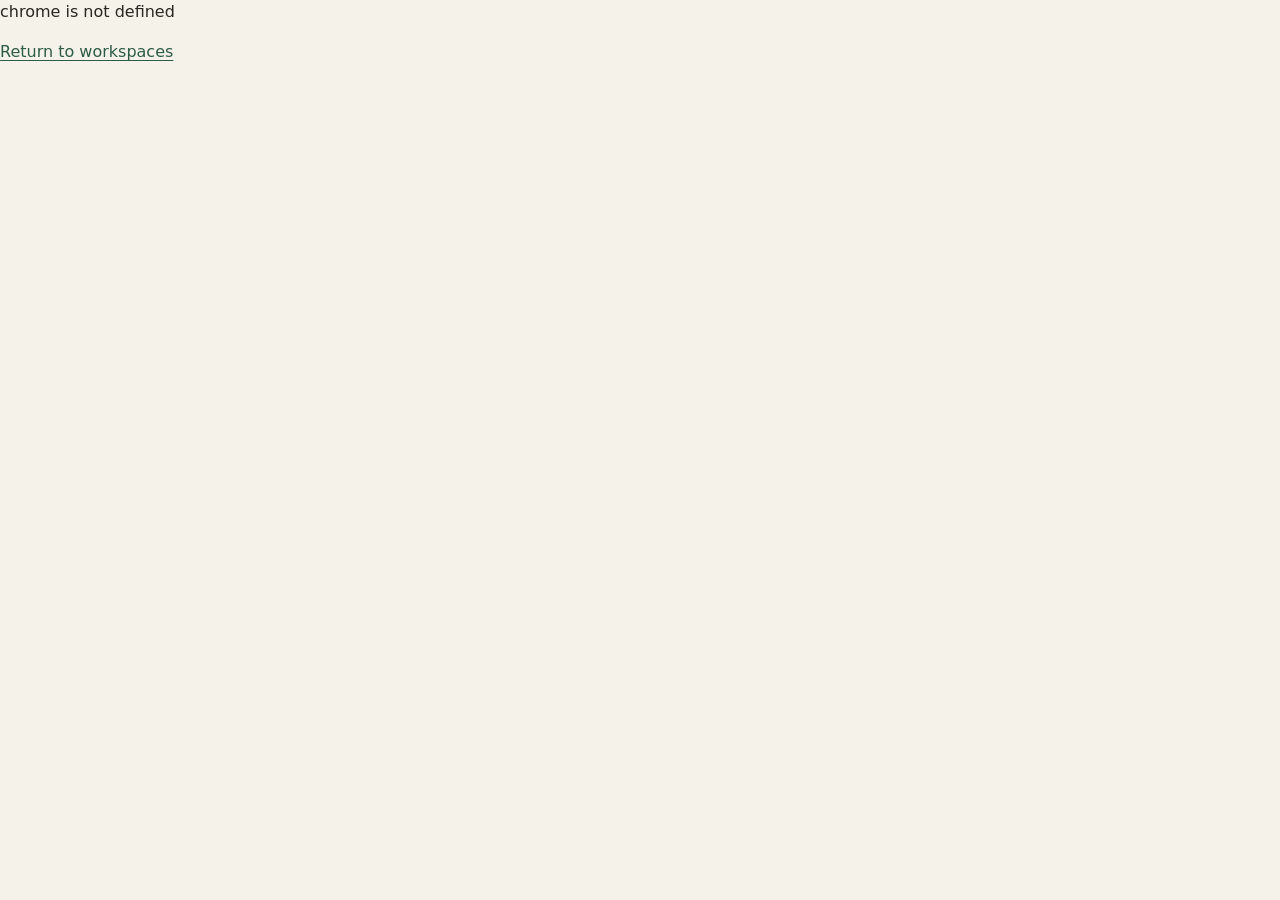
<file: extension/evidence/index.html>
<!doctype html>
<html lang="en"><head><meta charset="utf-8"><meta name="viewport" content="width=device-width, initial-scale=1"><title>Evidence board · Research Trail</title><meta name="description" content="Build a traceable argument with linked claims, exact source passages, and highlighted screenshot crops."><link rel="icon" href="data:image/svg+xml,%3Csvg xmlns='http://www.w3.org/2000/svg' viewBox='0 0 32 32'%3E%3Crect width='32' height='32' rx='7' fill='%232c5745'/%3E%3Cpath d='M8 9h7v7H8zM18 17h7v7h-7zM12 16v5h6' fill='none' stroke='%23fffdf7' stroke-width='2'/%3E%3C/svg%3E"><link rel="stylesheet" href="style.css"><link rel="stylesheet" href="../shared/theme.css"></head>
<body><header><div class="topline"><a class="brand" href="#" aria-label="Evidence Walkthrough home"><span class="brandmark">▧</span> EVIDENCE WALKTHROUGH</a><span class="local-note" id="save-status">Local workspace</span><div class="top-actions"><button id="import">Open board</button><button id="export">Save board ↓</button><button id="share">Export brief ↗</button></div></div><div class="case-heading"><div><p class="eyebrow">WORKSPACE / EVIDENCE BOARD</p><h1 id="board-title">Loading your workspace…</h1><button class="edit-affordance" id="edit-heading" hidden>✎ Edit base question &amp; context</button><p class="subtitle" hidden></p></div><div class="verdict"><p class="eyebrow">Conclusion</p><p id="verdict"></p><button class="edit-affordance" id="edit-conclusion" hidden>✎ Edit conclusion</button></div></div><div class="toolbar"><div class="field-inline" hidden><label for="kind">Self-employment</label><select id="kind"><option value="trade">Trade licence</option><option value="freelance">Freelance, no licence</option></select></div><div class="field-inline" hidden><label for="profit">Annual profit</label><select id="profit"><option value="above">Above €6,613.20</option><option value="below">At or below €6,613.20</option></select></div><span id="compact-title" class="compact-title"></span><span class="toolbar-space"></span><span id="mode-hint" class="mode-hint"></span><div class="segmented"><button id="view" aria-pressed="true">View</button><button id="author" aria-pressed="false">Author</button></div><button class="dark" id="walk">▶ Walk through</button></div></header><div class="splitter-h" id="header-splitter" role="separator" aria-orientation="horizontal" aria-label="Resize the heading. Drag, or use the up and down arrow keys; double-click to collapse it." tabindex="0"></div>
<main><section class="workspace"><div class="board-bar"><div class="tabs"><button id="outline-tab">Outline</button><button class="active" id="map-tab">Spatial board</button><button id="sources-tab">Sources <span id="source-count"></span></button></div><label class="check-label"><input type="checkbox" id="all-routes"> Show other routes</label></div><div class="authorbar" id="authorbar" hidden><button id="add-claim">＋ Claim</button><button id="add-source">＋ Evidence</button><button id="add-gap">＋ Open question</button><button id="edit-title">Edit base question</button><span>Drag cards to arrange · select a card to connect it</span></div><div id="outline-view" hidden></div><div id="viewport" tabindex="0" aria-label="Evidence map. Scroll to explore; select a card to inspect it."><div id="sizer"><div id="canvas"></div></div></div><div id="source-list" hidden></div><div id="walkthrough" hidden></div><footer class="canvas-footer"><div class="legend"><span><i class="line"></i> <em>so</em> · a reason</span><span><i class="line dotted"></i> <em>so</em> · a source</span><span><i class="line conflict"></i> <em>objects to</em> · an objection</span></div><button id="evidence-all" class="evidence-all" hidden>Show all evidence</button><div class="zoom"><button id="zoom-out" aria-label="Zoom out">−</button><span id="zoom-label">80%</span><button id="zoom-in" aria-label="Zoom in">＋</button><button id="fit">Fit</button></div></footer></section><div class="splitter" id="side-splitter" role="separator" aria-orientation="vertical" aria-label="Resize the side panel. Drag, or use the arrow keys; double-click to collapse." tabindex="0"></div><aside id="inspector" aria-label="Evidence inspector"></aside><aside id="inbox-panel" aria-label="Evidence inbox" hidden></aside></main>
<dialog id="editor"><form id="editor-form"><div class="dialog-heading"><h2 id="editor-title">Add a claim</h2><button type="button" data-close aria-label="Close editor">✕</button></div><div id="editor-fields"></div><p id="form-error" class="error" role="alert"></p><div class="dialog-actions"><button type="button" class="danger editor-delete" id="editor-delete" hidden>Delete card</button><button type="button" data-close>Cancel</button><button type="submit" class="dark">Save to board</button></div></form></dialog><dialog id="brief-dialog"><div class="dialog-heading"><h2>Export this reasoning</h2><button data-close aria-label="Close export">✕</button></div><p>Includes your facts, claims, exact passages, source links, conflicts and open questions.</p><textarea id="brief-text" rows="15" aria-label="Evidence brief"></textarea><div class="dialog-actions"><button id="download-brief">Download .md</button><button id="print-brief">Print / PDF</button><button class="dark" id="copy-brief">Copy brief</button></div></dialog><input type="file" id="import-file" accept="application/json,.json" hidden><div id="toast" role="status"></div><script type="module" src="app.js"></script></body></html>
</file>
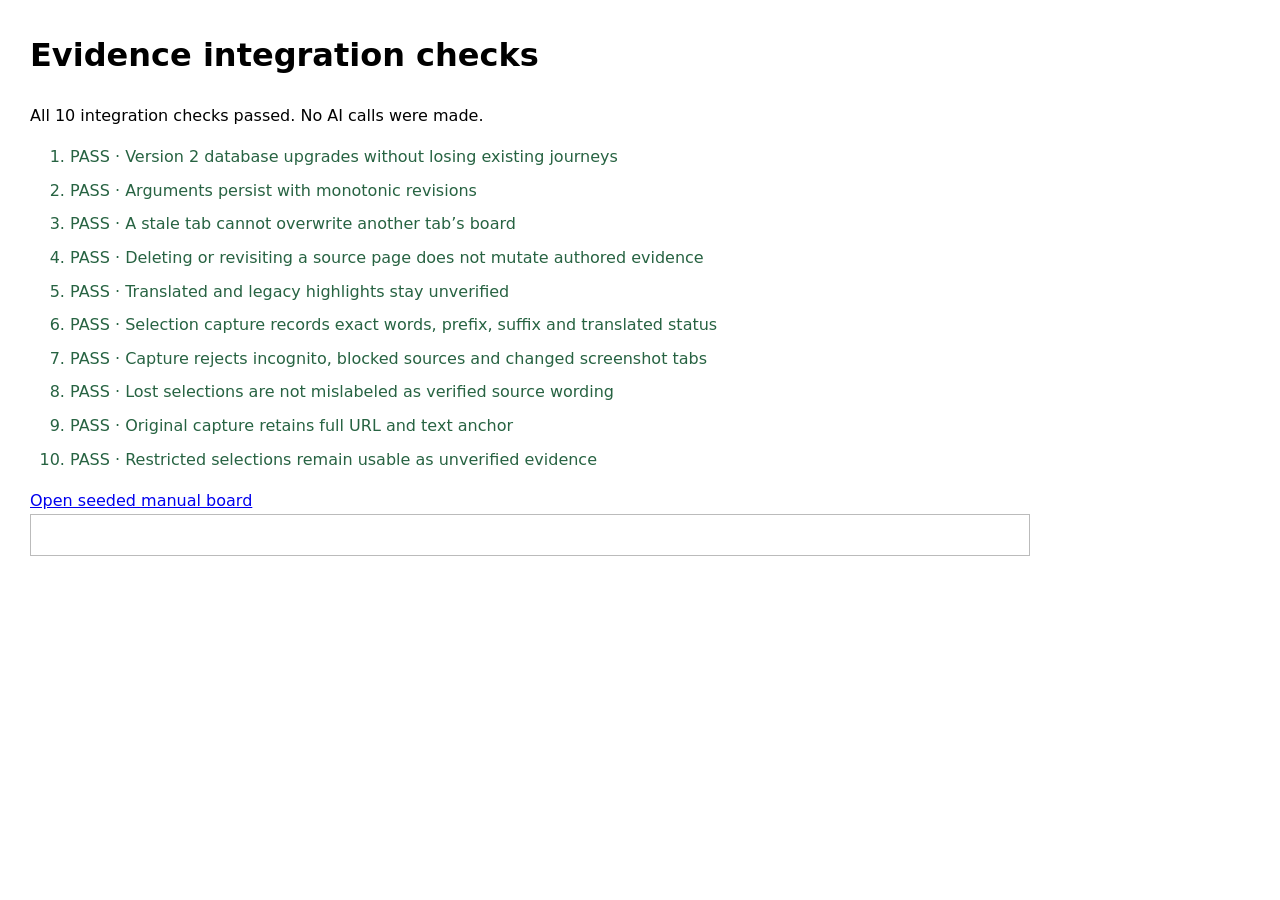
<file: tests/evidence.html>
<!doctype html><html lang="en"><meta charset="utf-8"><title>Evidence integration checks</title><style>body{font:16px/1.6 system-ui;margin:30px;max-width:1000px}li{margin:8px 0}.pass{color:#276342}.fail{color:#a32922}#fixture{border:1px solid #bbb;padding:20px}</style><h1>Evidence integration checks</h1><p id="status">Running against this test origin’s IndexedDB…</p><ol id="results"></ol><a id="open-board" hidden>Open seeded manual board</a><div id="fixture"></div><script type="module" src="evidence-browser.js"></script></html>
</file>
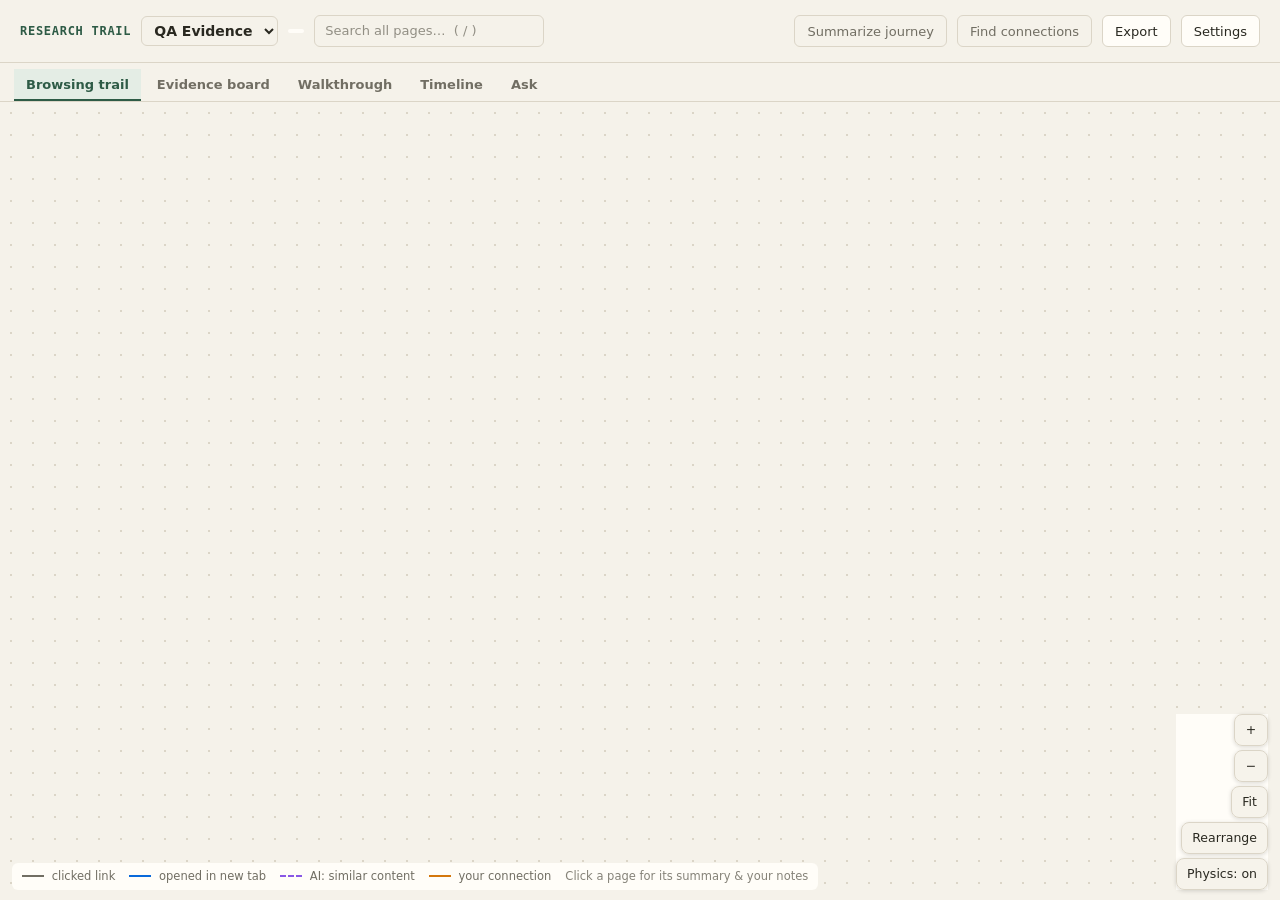
<file: extension/journey/journey.html>
<!DOCTYPE html>
<html>
<head>
  <meta charset="utf-8">
  <title>Research Trail</title>
  <link rel="stylesheet" href="journey.css">
  <link rel="stylesheet" href="../shared/theme.css">
</head>
<body>
  <header id="topbar">
    <span class="logo">Research Trail</span>
    <select id="journey-select" title="Switch workspace"></select>
    <span id="status-chip" class="chip"></span>
    <div class="menu-wrap" id="search-wrap">
      <input id="search" type="search" placeholder="Search all pages…  ( / )" spellcheck="false" autocomplete="off">
      <div id="search-results" class="menu" hidden></div>
    </div>
    <div class="menu-wrap"><button id="starred-btn" class="starred-btn" hidden title="Pages you starred while reading">★ Starred</button><div id="starred-menu" class="menu" hidden></div></div>
    <span class="spacer"></span>
    <span id="job-status" class="job-status" title="Ollama job queue"></span>
    <button id="synthesize-btn" title="The AI reads every page and writes an overview: key threads, tensions, gaps">Summarize journey</button>
    <button id="similarity-btn" title="The AI looks for pages on different sites that are about the same thing">Find connections</button>
    <div class="menu-wrap">
      <button id="export-btn">Export</button>
      <div id="export-menu" class="menu" hidden>
        <button data-export="md">Markdown report</button>
        <button data-export="json">JSON</button>
        <button data-export="canvas">Obsidian Canvas</button>
      </div>
    </div>
    <button id="settings-btn">Settings</button>
  </header>

  <div id="ai-strip" hidden>
    <span id="ai-strip-dot"></span>
    <span id="ai-strip-text"></span>
    <span class="spacer"></span>
    <button id="ai-strip-toggle"></button>
  </div>

  <div id="suggest-strip" hidden>
    <span id="suggest-dot"></span>
    <span id="suggest-text"></span>
    <span class="spacer"></span>
    <button id="suggest-review">Review on map</button>
  </div>

  <nav id="tabs">
    <button class="tab active" data-tab="graph">Browsing trail</button>
    <button id="evidence-board-btn" class="tab">Evidence board</button>
    <button id="evidence-walk-btn" class="tab">Walkthrough</button>
    <button class="tab" data-tab="timeline">Timeline</button>
    <button class="tab" data-tab="ask" title="Ask questions about everything you've collected in this workspace">Ask</button>
    <button id="topics-back" hidden>← All topics</button>
    <span id="topic-name" class="chip" hidden></span>
    <button id="filler-toggle" hidden></button>
    <span id="connect-banner" hidden>Click another page to connect it — <button id="connect-cancel" class="ghost">cancel</button></span>
  </nav>

  <main>
    <aside id="synthesis-panel" hidden>
      <div class="panel-head" id="synthesis-toggle" title="Collapse / expand">
        <strong>Summary</strong>
        <span id="synthesis-date" class="muted"></span>
        <span class="spacer"></span>
        <span id="synthesis-chevron" class="muted">Hide</span>
      </div>
      <div id="synthesis-body" class="md"></div>
    </aside>
    <div id="graph-view">
      <div id="cy"></div>
      <div id="topics-view" hidden>
        <div class="topics-head">
          <h2>Scratch, organized</h2>
          <p class="muted">Ambient browsing gets grouped into themes automatically. Open one to see its map, or promote it to a real workspace.</p>
        </div>
        <div id="topics-list"></div>
      </div>
      <div id="preview-banner" hidden>
        <div>
          <strong id="preview-name"></strong>
          <div id="preview-meta" class="muted"></div>
        </div>
        <span class="spacer"></span>
        <button id="preview-split" class="primary">Split into its own workspace</button>
        <button id="preview-keep">Keep here</button>
      </div>
      <div id="domain-strip" hidden></div>
      <div id="graph-legend">
        <span class="legend-toggle" data-type="navigated" title="Click to hide/show these connections"><i class="line solid"></i> clicked link</span>
        <span class="legend-toggle" data-type="branched" title="Click to hide/show these connections"><i class="line solid branched"></i> opened in new tab</span>
        <span class="legend-toggle" data-type="similar" title="Click to hide/show these connections"><i class="line dashed"></i> AI: similar content</span>
        <span class="legend-toggle" data-type="manual" title="Click to hide/show these connections"><i class="line manual"></i> your connection</span>
        <span class="legend-hint">Click a page for its summary &amp; your notes</span>
      </div>
      <div id="graph-controls">
        <button id="zoom-in" title="Zoom in">+</button>
        <button id="zoom-out" title="Zoom out">−</button>
        <button id="zoom-fit" title="Fit everything on screen">Fit</button>
        <button id="relayout" title="Re-arrange the whole map from scratch">Rearrange</button>
        <button id="physics-toggle" title="When physics is off, pages stay exactly where you (or Rearrange) put them"></button>
      </div>
      <div id="empty-state" hidden>
        <h2>No pages yet</h2>
        <p>Start a journey from the toolbar popup, then browse. Pages and their connections will appear here live.</p>
      </div>
    </div>
    <div id="timeline-view" hidden></div>

    <div id="ask-view" hidden>
      <div id="ask-head">
        <div>
          <strong>Ask this workspace</strong>
          <div id="ask-context" class="muted small"></div>
        </div>
        <span class="spacer"></span>
        <button id="ask-clear" class="ghost" title="Start a fresh conversation">Clear</button>
      </div>
      <div id="ask-thread"></div>
      <form id="ask-form">
        <textarea id="ask-input" rows="2" placeholder="Ask about everything on this trail…  (Enter to send, Shift+Enter for a new line)"></textarea>
        <button id="ask-send" class="primary" type="submit">Ask</button>
        <button id="ask-stop" type="button" hidden>Stop</button>
      </form>
    </div>

    <aside id="drawer" hidden>
      <div class="drawer-head">
        <img id="d-favicon" width="18" height="18" alt="">
        <a id="d-title" target="_blank" rel="noreferrer"></a>
        <button id="d-star" class="ghost star-toggle" aria-label="Star this page">☆</button>
        <button id="drawer-close" class="ghost">Close</button>
      </div>
      <div id="d-hook" hidden></div>
      <div id="d-meta" class="muted"></div>
      <img id="d-thumb" alt="" hidden>
      <div id="d-tags"></div>

      <h3>Summary <button id="d-resummarize" class="ghost" title="Re-run the AI summary for this page">Redo</button></h3>
      <ul id="d-summary"></ul>

      <h3>Your notes</h3>
      <textarea id="d-notes" placeholder="Why does this page matter? What did you take from it?"></textarea>

      <h3>Highlights</h3>
      <div id="d-highlights" class="muted small">Select text on the page → right-click → “Save passage as evidence”.</div>

      <h3>Connections</h3>
      <ul id="d-connections"></ul>

      <div class="drawer-actions">
        <button id="d-goto" title="Switch to this page's tab, or reopen it">Go to tab</button>
        <button id="d-connect">Connect to…</button>
        <button id="d-delete" class="danger">Delete page</button>
      </div>
    </aside>
  </main>

  <dialog id="settings-modal">
    <h2>Settings</h2>
    <label>Ollama URL
      <input id="s-url" type="text" spellcheck="false">
    </label>
    <div class="row">
      <label>Chat model
        <input id="s-chat" type="text" list="model-list" spellcheck="false" placeholder="auto-picks an installed model">
      </label>
      <label>Embedding model
        <input id="s-embed" type="text" list="model-list" spellcheck="false" placeholder="auto (falls back to chat model)">
      </label>
    </div>
    <datalist id="model-list"></datalist>
    <div id="s-ollama-status" class="muted small"></div>
    <label>Similarity threshold: <span id="s-threshold-val"></span>
      <input id="s-threshold" type="range" min="0.5" max="0.95" step="0.01">
    </label>
    <label><input id="s-capture-text" type="checkbox"> Store page text locally (needed for summaries &amp; similarity)</label>
    <label><input id="s-ai-paused" type="checkbox"> Pause AI processing — jobs queue up but nothing runs until you unpause (use when your machine needs the headroom)</label>
    <label><input id="s-scratch-lite" type="checkbox"> Light processing in Scratch — skip per-page AI summaries for ambient browsing; pages get the full treatment when promoted into a workspace</label>
    <label><input id="s-tab-groups" type="checkbox"> Mirror the workspace as a browser tab group (captured tabs join it; dragging a tab in adds the page to the map)</label>
    <label>Return to Scratch after <input id="s-auto-return" type="number" min="0" max="720" style="width:64px"> minutes of quiet — browsing from a fresh start (typed URL, search, new tab) after this gap lands in Scratch instead of the last workspace. 0 turns it off.</label>
    <label>Never capture these domains (one per line)
      <textarea id="s-blocklist" rows="5" spellcheck="false"></textarea>
    </label>
    <div class="row">
      <button id="s-retry-jobs">Retry failed AI jobs</button>
      <button id="s-delete-journey" class="danger">Delete this journey</button>
    </div>
    <h3 class="settings-section">Backup</h3>
    <p class="muted small">One file with everything: all workspaces, pages, notes, evidence boards, settings, glossary and translations. Restoring replaces what’s here now. Use it before moving or renaming the extension folder: Chrome treats the moved folder as a new, empty extension.</p>
    <div class="row">
      <button id="s-backup">Back up everything…</button>
      <button id="s-restore" class="danger">Restore from backup…</button>
      <input id="s-restore-file" type="file" accept=".json,application/json" hidden>
    </div>
    <div class="row right">
      <button id="s-cancel">Cancel</button>
      <button id="s-save" class="primary">Save</button>
    </div>
  </dialog>

  <dialog id="edge-modal">
    <h2 id="e-type"></h2>
    <p id="e-explain" class="muted small"></p>
    <div class="edge-pages">
      <button class="edge-page" id="e-page-a"></button>
      <div id="e-label" class="edge-label" hidden></div>
      <button class="edge-page" id="e-page-b"></button>
    </div>
    <div id="e-desc" class="edge-desc" hidden></div>
    <div class="row right">
      <button id="e-describe" hidden>Explain this connection</button>
      <button id="e-edit-label" hidden>Edit label</button>
      <button id="e-delete" class="danger" hidden>Remove connection</button>
      <button id="e-close">Close</button>
    </div>
  </dialog>

  <div id="toast" hidden></div>

  <script src="../vendor/cytoscape.min.js"></script>
  <script src="../vendor/layout-base.js"></script>
  <script src="../vendor/cose-base.js"></script>
  <script src="../vendor/cytoscape-fcose.js"></script>
  <script type="module" src="journey.js"></script>
</body>
</html>
</file>
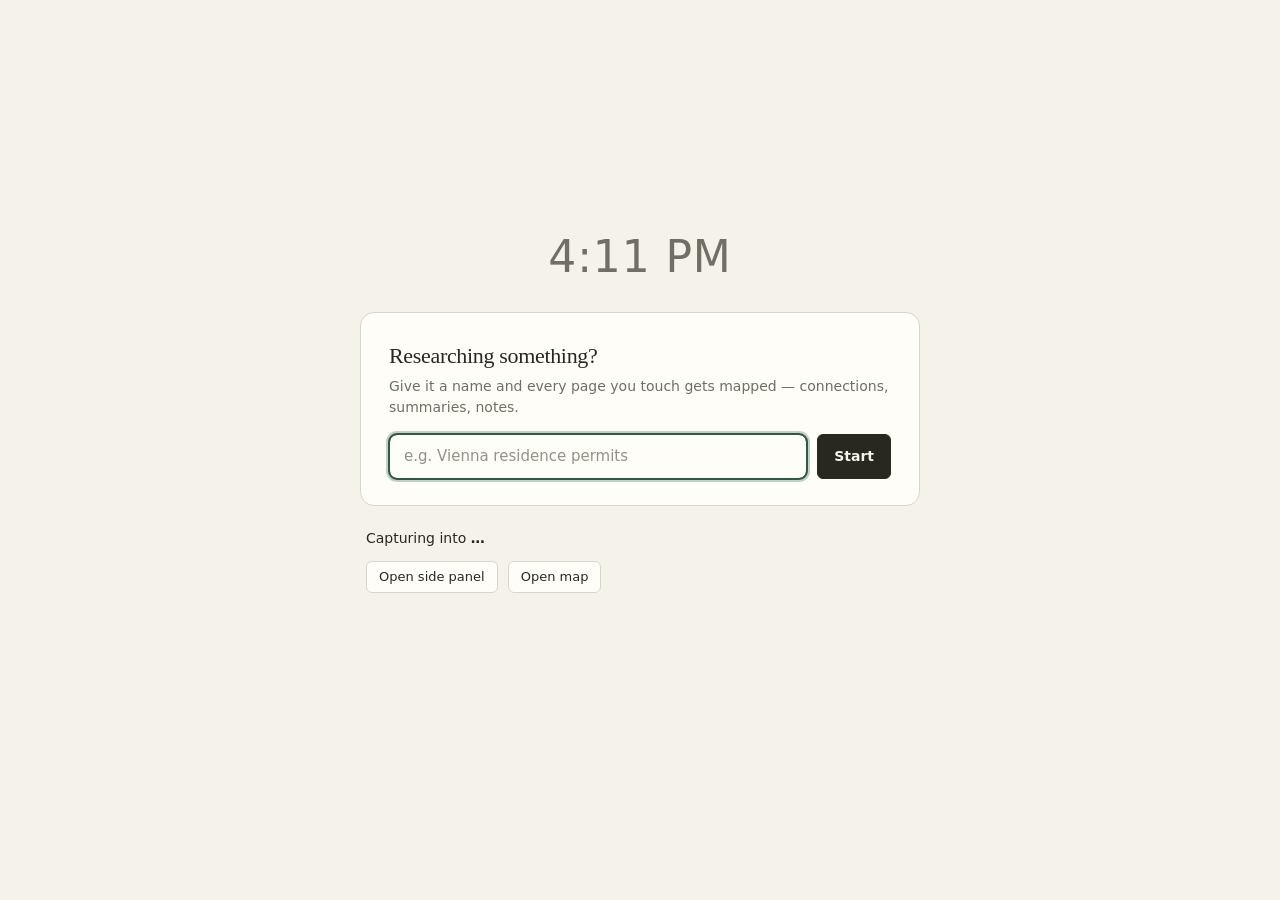
<file: extension/newtab/newtab.html>
<!DOCTYPE html>
<html>
<head>
  <meta charset="utf-8">
  <title>New Tab</title>
  <link rel="stylesheet" href="newtab.css">
  <link rel="stylesheet" href="../shared/theme.css">
</head>
<body>
  <main>
    <div id="clock"></div>

    <section class="card">
      <h1>Researching something?</h1>
      <p class="sub">Give it a name and every page you touch gets mapped — connections, summaries, notes.</p>
      <div class="row">
        <input id="ws-name" type="text" placeholder="e.g. Vienna residence permits" maxlength="80" autofocus>
        <button id="start-btn" class="primary">Start</button>
      </div>
      <div id="started" class="started" hidden></div>
    </section>

    <section id="status" class="status">
      <div id="paused-note" class="paused-note" hidden>
        Capture is paused — nothing is being recorded.
        <button id="resume-btn">Resume</button>
      </div>
      <div class="current">
        Capturing into <strong id="current-name">…</strong>
        <span id="current-meta" class="muted"></span>
      </div>
      <div class="row actions">
        <button id="panel-btn">Open side panel</button>
        <a id="map-link" href="../journey/journey.html"><button>Open map</button></a>
      </div>
      <div id="ws-list"></div>
    </section>
  </main>

  <script type="module" src="newtab.js"></script>
</body>
</html>
</file>
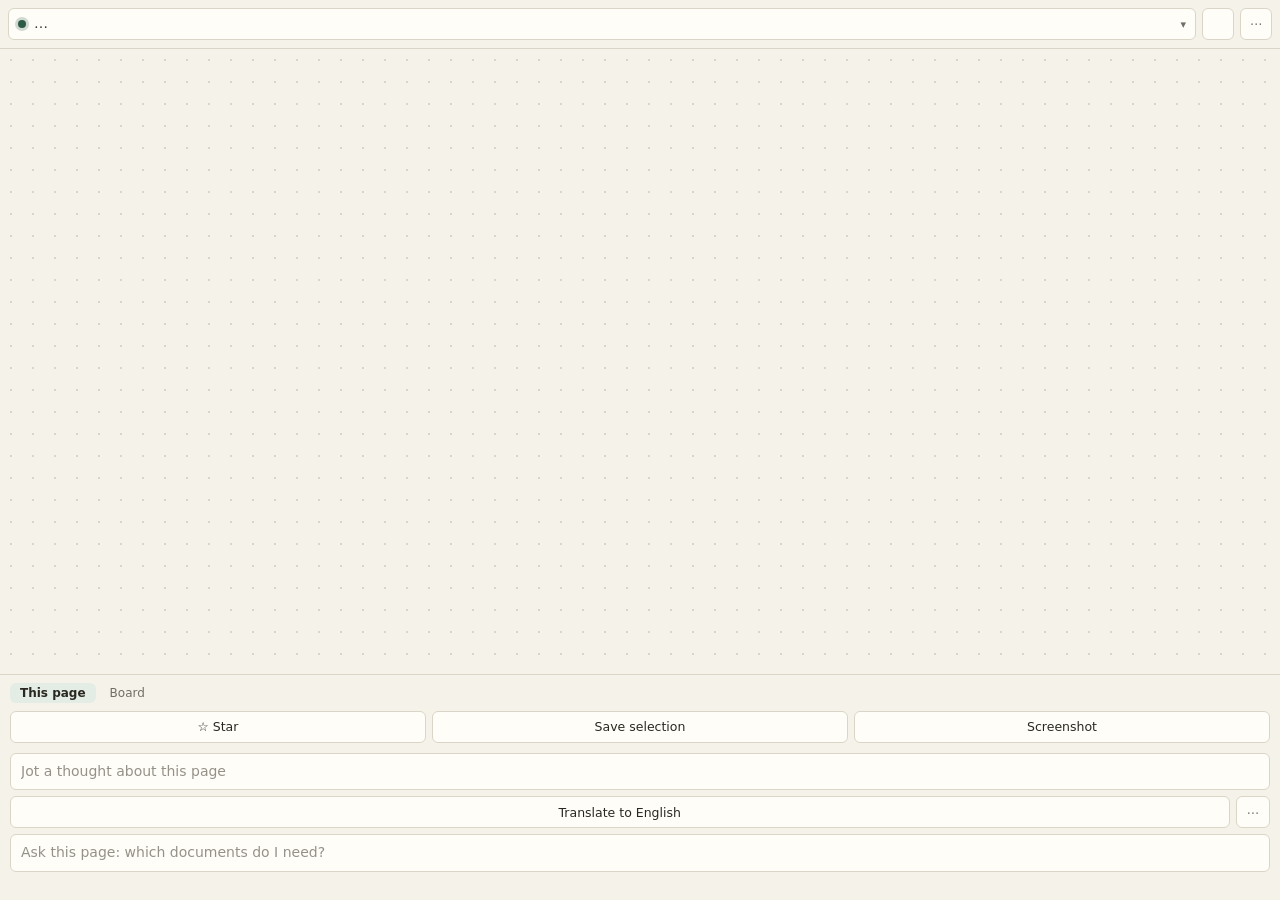
<file: extension/panel/panel.html>
<!DOCTYPE html>
<html>
<head>
  <meta charset="utf-8">
  <title>Research Trail</title>
  <link rel="stylesheet" href="panel.css">
  <link rel="stylesheet" href="../shared/theme.css">
</head>
<body>
  <!-- The panel stays open while you read: where you are (the map), and the
       tools you reach for mid-read (the dock). Everything else is one ⋯ away. -->
  <header>
    <button id="ws-toggle" class="ws-toggle" aria-haspopup="listbox" aria-expanded="false" title="Switch workspace">
      <span id="rec-dot" class="rec-dot" aria-hidden="true"></span>
      <span id="ws-name" class="ws-name">…</span>
      <span class="chev" aria-hidden="true">▾</span>
    </button>
    <button id="pause-btn" class="icon-btn" aria-label="Pause recording" title="Pause recording"></button>
    <div class="menu-wrap">
      <button id="more-btn" class="icon-btn" aria-label="More" aria-haspopup="menu" aria-expanded="false">⋯</button>
      <div id="more-menu" class="menu" role="menu" hidden>
        <button id="map-btn" role="menuitem">Open full map</button>
        <button id="ask-btn" role="menuitem" title="Ask questions about everything in this workspace">Ask this workspace</button>
        <button id="park-btn" role="menuitem" title="Closes every captured tab except this one. Nothing is lost: the pages stay on the map, one click to reopen.">Park other tabs</button>
        <hr>
        <button id="glossary-btn" role="menuitem">Glossary</button>
        <button id="ah-settings-btn" role="menuitem">Translation settings</button>
        <hr>
        <button id="close-btn" role="menuitem">Close panel</button>
      </div>
    </div>
  </header>
  <div id="ws-menu" class="ws-menu" role="listbox" hidden>
    <div id="ws-list"></div>
    <form id="ws-new" class="ws-new">
      <button type="button" id="ws-new-btn" class="ws-new-btn">＋ New workspace</button>
      <input id="ws-new-name" type="text" placeholder="Name it, then press Enter" maxlength="80" hidden>
    </form>
  </div>

  <div id="suggest-note" hidden>
    <span id="suggest-note-text"></span>
    <button id="suggest-open">Review</button>
  </div>

  <!-- Scratch only: which slice of Scratch the map is showing. -->
  <div id="scope-bar" hidden>
    <button id="scope-themes" class="scope-btn" title="Every theme in Scratch">‹ Themes</button>
    <span id="scope-label" class="scope-label"></span>
    <button id="scope-action" class="scope-btn" hidden></button>
  </div>

  <div id="domain-strip" hidden></div>

  <div id="graph-wrap">
    <div id="cy"></div>
    <div id="themes-view" hidden>
      <p id="themes-note" class="themes-note"></p>
      <div id="themes-list"></div>
    </div>
    <div id="hover-preview" hidden>
      <img id="hover-preview-img" alt="">
      <div id="hover-preview-title"></div>
    </div>
    <div id="empty" hidden>
      <p>Browse anywhere. Pages appear here as you go, and this panel always shows where you are in the web of what you've seen.</p>
    </div>
    <div id="here" class="here" hidden>
      <div id="here-from" class="here-from"></div>
      <div id="here-title" class="here-title"></div>
    </div>
    <!-- Glossary and translation settings open over the map. -->
    <div id="sheet" class="sheet" hidden>
      <div class="sheet-head"><span id="sheet-title"></span><button id="sheet-close" class="icon-btn" aria-label="Close">✕</button></div>
      <div id="sheet-body" class="sheet-body"></div>
    </div>
  </div>

  <section id="dock" class="dock">
    <div class="dock-tabs" role="tablist">
      <button id="dock-page-tab" role="tab" aria-selected="true" data-dock="page">This page</button>
      <button id="dock-board-tab" role="tab" aria-selected="false" data-dock="board">Board</button>
    </div>

    <div id="dock-page" role="tabpanel">
      <div class="row">
        <button id="star-btn" title="Star this page so it’s easy to find again (Ctrl+Shift+S)">☆ Star</button>
        <button id="outline-capture" title="Highlight text on the page, then click to save it as evidence (same as right-click → Save passage as evidence)">Save selection</button>
        <button id="outline-screenshot" title="Drag a box around what to save">Screenshot</button>
      </div>
      <form id="jot-form" class="jot-form"><input id="jot-input" placeholder="Jot a thought about this page" autocomplete="off" aria-label="Jot a thought"></form>
      <div id="amtshelfer-card"></div>
    </div>

    <div id="dock-board" role="tabpanel" hidden>
      <select id="outline-board" aria-label="Board"></select>
      <div class="row">
        <button id="evidence-btn">Open board</button>
        <button id="outline-present">Walk through</button>
      </div>
      <ol id="outline-list"></ol>
    </div>

    <p id="outline-status" class="status" role="status"></p>
  </section>

  <script src="../vendor/cytoscape.min.js"></script>
  <script src="../vendor/layout-base.js"></script>
  <script src="../vendor/cose-base.js"></script>
  <script src="../vendor/cytoscape-fcose.js"></script>
  <script type="module" src="panel.js"></script>
  <script type="module" src="../evidence/outline.js"></script>
</body>
</html>
</file>
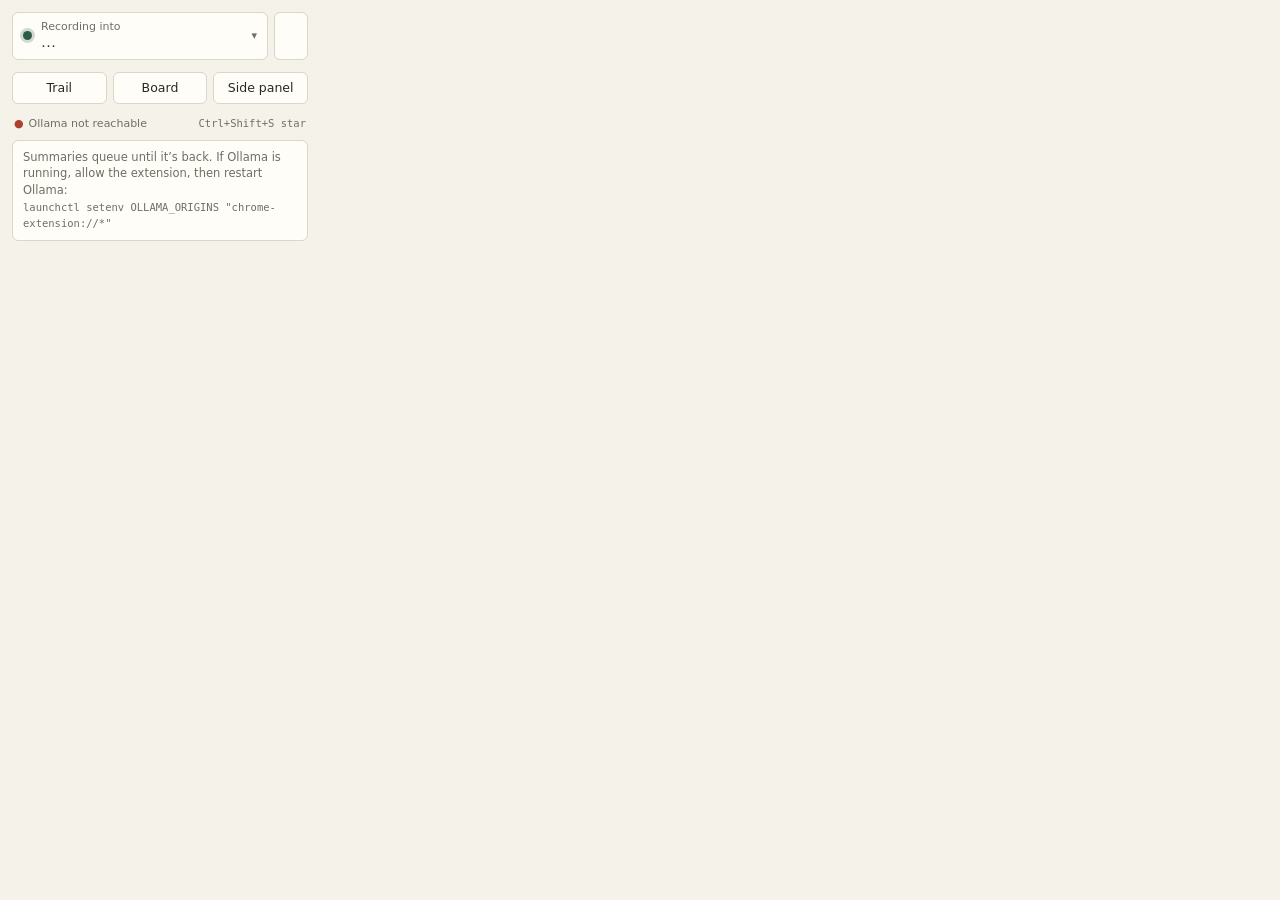
<file: extension/popup/popup.html>
<!DOCTYPE html>
<html>
<head>
  <meta charset="utf-8">
  <link rel="stylesheet" href="popup.css">
  <link rel="stylesheet" href="../shared/theme.css">
</head>
<body>
  <!-- Where pages are going: the workspace you're recording into, with its
       switcher and the pause control right beside it. -->
  <div class="ws">
    <button id="ws-toggle" class="ws-toggle" aria-haspopup="listbox" aria-expanded="false">
      <span id="rec-dot" class="rec-dot" aria-hidden="true"></span>
      <span class="ws-text">
        <span id="rec-label" class="ws-label">Recording into</span>
        <span id="ws-name" class="ws-name">…</span>
      </span>
      <span class="chev" aria-hidden="true">▾</span>
    </button>
    <button id="pause-btn" class="icon-btn" aria-label="Pause recording" title="Pause recording"></button>
  </div>
  <div id="ws-meta" class="meta"></div>

  <div id="ws-menu" class="ws-menu" role="listbox" hidden>
    <div id="ws-list"></div>
    <form id="ws-new" class="ws-new">
      <button type="button" id="ws-new-btn" class="ws-new-btn">＋ New workspace</button>
      <input id="ws-new-name" type="text" placeholder="Name it, then press Enter" maxlength="80" hidden>
    </form>
  </div>

  <!-- What you can do with the page you're on. -->
  <section id="page" class="page" hidden>
    <div id="page-host" class="label"></div>
    <div class="page-row">
      <button id="star-btn" class="star-btn" title="Star this page so it’s easy to find again (Ctrl+Shift+S)">☆ Star</button>
      <button id="translate-btn" class="translate-btn" hidden></button>
      <div class="more-wrap">
        <button id="more-btn" class="icon-btn" aria-label="More for this page" aria-haspopup="menu" aria-expanded="false" hidden>⋯</button>
        <div id="more-menu" class="more-menu" role="menu" hidden></div>
      </div>
    </div>
  </section>

  <!-- Where to go next. -->
  <button id="resume-btn" class="resume" hidden>
    <span class="resume-label">Resume</span>
    <span id="resume-title"></span>
    <span id="resume-where"></span>
  </button>
  <div class="go">
    <button id="open-map-btn">Trail</button>
    <button id="open-evidence-btn">Board</button>
    <button id="panel-btn">Side panel</button>
  </div>

  <footer>
    <span id="ai-status" class="ai-status">Checking Ollama…</span>
    <span class="keys">Ctrl+Shift+S star</span>
  </footer>
  <div id="ollama-hint" class="hint" hidden></div>

  <script type="module" src="popup.js"></script>
</body>
</html>
</file>
<file: extension/evidence/style.css>
:root{--paper:#f5f2ea;--card:#fffdf8;--ink:#292820;--muted:#716e63;--rule:#dbd5c7;--green:#2e5b46;--red:#ac402d;--yellow:#f2e39d;--mono:'IBM Plex Mono',monospace;--serif:'Newsreader',Georgia,serif;--sans:'DM Sans',system-ui,sans-serif}*{box-sizing:border-box}body{margin:0;font:16px/1.5 var(--sans);color:var(--ink);background:var(--paper);height:100dvh;display:flex;flex-direction:column}button,input,select,textarea{font:inherit;color:inherit}button,select{cursor:pointer}button{border:1px solid var(--rule);border-radius:6px;background:var(--card);padding:7px 12px;font-size:14px;white-space:nowrap}button:hover{background:var(--surface-inset,#ebe6da);border-color:var(--muted,#aaa394)}button:disabled{opacity:.4;cursor:default}button:focus-visible,a:focus-visible,input:focus-visible,select:focus-visible,textarea:focus-visible,[tabindex]:focus-visible{outline:2px solid var(--accent,#2e5b46);outline-offset:3px}a{color:var(--green);text-underline-offset:3px}h1,h2,h3,p{margin-top:0}h1,h2,h3{font-weight:500}h1{font:500 clamp(26px,2.7vw,38px)/1.15 var(--serif);margin-bottom:5px;letter-spacing:-.025em}h2{font:500 29px/1.15 var(--serif)}h3{font:500 22px/1.25 var(--serif)}header{padding:0 28px;border-bottom:1px solid var(--rule);z-index:2;background:var(--paper)}.topline{display:flex;align-items:center;gap:20px;border-bottom:1px solid var(--rule);padding:12px 0}.brand{font:500 12px var(--mono);letter-spacing:.075em;text-decoration:none;color:var(--ink);display:flex;align-items:center;gap:9px}.brandmark{font-size:25px;color:var(--green);line-height:1}.local-note{font-size:12px;color:var(--muted)}.top-actions{margin-left:auto;display:flex;gap:7px}.top-actions button{background:transparent;border-color:transparent;font-size:13px}.top-actions button:last-child{border-color:var(--rule)}.case-heading{display:flex;align-items:center;justify-content:space-between;gap:36px;padding:20px 0 16px}.eyebrow{font:500 12px/1.5 var(--mono);letter-spacing:.06em;color:var(--muted);margin-bottom:10px}.subtitle{font-size:14px;color:var(--muted);margin:0}.verdict{max-width:320px;border-left:2px solid var(--green);padding-left:19px}.verdict .eyebrow{font-size:11px;color:var(--green);margin-bottom:5px}.verdict p:last-child{font:500 21px/1.2 var(--serif);color:var(--green);margin:0}.toolbar{display:flex;gap:20px;align-items:center;padding:0 0 14px}.field-inline{display:flex;gap:9px;align-items:center;font-size:13px}.field-inline label{color:var(--muted)}select{border:1px solid var(--rule);background:var(--card);border-radius:5px;padding:6px 24px 6px 9px;font-size:14px;max-width:100%}.toolbar-space{flex:1}.segmented{display:flex;padding:3px;background:#e9e4d8;border-radius:7px}.segmented button{border:0;background:transparent;padding:4px 12px}.segmented button[aria-pressed=true]{background:var(--card);box-shadow:0 1px 3px #0002}.dark{background:var(--ink)!important;color:var(--card);border-color:var(--ink)}main{display:flex;flex:1;min-height:0}.workspace{display:flex;flex-direction:column;flex:1;min-width:0;position:relative}.board-bar{display:flex;align-items:center;justify-content:space-between;border-bottom:1px solid var(--rule);padding:0 20px;gap:15px;min-height:48px}.tabs{display:flex;gap:22px}.tabs button{border:0;background:transparent;border-radius:0;padding:13px 0;font-size:14px;color:var(--muted)}.tabs .active{color:var(--ink);box-shadow:inset 0 -2px var(--ink)}.tabs span{background:#e7e1d4;font:12px var(--mono);border-radius:4px;padding:2px 5px;margin-left:5px}.check-label{font-size:12px;color:var(--muted);display:flex;align-items:center;gap:4px}.check-label input{accent-color:var(--green)}#viewport{flex:1;min-height:0;overflow:auto;background-image:radial-gradient(var(--border,#cfc8b8) .8px,transparent .8px);background-size:22px 22px;cursor:grab;touch-action:pan-x pan-y}#sizer{position:relative}#canvas{position:absolute;transform-origin:0 0;width:1480px;height:970px}#canvas svg{position:absolute;inset:0;overflow:visible;pointer-events:none}.lane-label{position:absolute;font:500 12px var(--mono);letter-spacing:.05em;color:var(--muted)}.card{position:absolute;background:var(--card);border:1px solid var(--border,#cfc7b6);border-radius:8px;padding:18px;width:300px;box-shadow:0 3px 8px #302b1b09;cursor:pointer;transition:box-shadow .2s,border-color .2s}.card:hover{box-shadow:0 5px 18px #302b1b17;border-color:var(--muted,#8f897b)}.card.selected{outline:2px solid var(--green);outline-offset:4px}.card.fact{background:#ece7db;width:240px;box-shadow:none}.card.fact p{font-size:16px;margin:0}.card.claim h3,.card.conclusion h3{font-size:24px;margin:9px 0 12px}.card.conclusion{background:#e5eee6;border:1px solid var(--green)}.card.gap{border:1.5px dashed #91826a;background:#f5f2ea;box-shadow:none}.card.gap h3{font:17px/1.5 var(--sans);margin-bottom:0}.card.evidence{padding:0;overflow:hidden}.card.evidence .source-head{padding:9px 13px;background:#eee9de;border-bottom:1px solid var(--rule);display:flex;align-items:center;gap:8px}.card.evidence .source-body{padding:14px 16px}.source-head .domain{font:500 12px var(--mono);overflow:hidden;text-overflow:ellipsis;white-space:nowrap}.pill{font:500 11px var(--mono);border:1px solid var(--rule);padding:2px 5px;border-radius:3px;color:var(--muted)}.pill.primary{background:var(--ink);color:var(--card);border-color:var(--ink);margin-left:auto}.card .eyebrow{font-size:11px;margin:0}.status{font-size:12px;color:var(--muted);border-top:1px solid var(--rule);padding-top:10px;margin-top:12px}.source-title{font:13px/1.5 var(--sans);color:var(--muted);margin-bottom:9px}.excerpt{font:20px/1.45 var(--serif);margin:0 0 14px}mark{background:var(--yellow);padding:1px 2px;box-decoration-break:clone;-webkit-box-decoration-break:clone;color:var(--ink)}.translation{font-size:14px;line-height:1.5;color:var(--muted);border-top:1px dashed var(--rule);padding-top:10px;margin:0}.source-footer{border-top:1px solid var(--rule);padding:8px 14px;display:flex;justify-content:space-between;gap:8px;font-size:12px}.source-footer span{color:var(--muted);font:11px var(--mono)}.tagline{font:11px var(--mono);fill:var(--muted)}.canvas-footer{display:flex;align-items:center;justify-content:space-between;padding:10px 20px;border-top:1px solid var(--rule);background:var(--paper)}.legend{display:flex;gap:18px;font-size:12px;color:var(--muted)}.legend span{display:flex;align-items:center;gap:7px}.line{width:20px;border-top:1px solid #827b6c}.line.dotted{border-top:2px dotted #a89a7b}.line.conflict{border-top:2px dashed var(--red)}.zoom{display:flex;align-items:center;gap:3px}.zoom button{padding:2px 8px;background:transparent;border:0}.zoom span{font:12px var(--mono);min-width:42px;text-align:center}aside{width:340px;flex-shrink:0;background:var(--card);border-left:1px solid var(--rule);overflow:auto;padding:25px 23px}aside .eyebrow{margin-bottom:18px}aside p{font-size:14px;color:var(--muted)}aside .intro{font:26px/1.2 var(--serif);color:var(--ink)}.stats{display:grid;grid-template-columns:1fr 1fr;border-top:1px solid var(--rule);border-bottom:1px solid var(--rule);padding:18px 0;gap:20px;margin:25px 0}.stats strong{display:block;font:30px var(--serif)}.stats span{font-size:12px;color:var(--muted)}.reading-list{display:grid;gap:12px}.reading-list button{text-align:left;white-space:normal;display:flex;gap:12px;border:0;border-bottom:1px solid var(--rule);border-radius:0;padding:10px 0;background:transparent}.reading-list .num{font:12px var(--mono);color:var(--muted);padding-top:2px}.notice{background:#f1e9d7;border-left:2px solid #ac8e4e;padding:12px;font-size:13px;line-height:1.5;color:#6e5830;margin:20px 0}.notice.red{background:#f8e6df;border-color:var(--red);color:var(--red)}.detail-heading{display:flex;align-items:center;justify-content:space-between;margin-bottom:15px}.detail-heading .eyebrow{margin:0}.detail-heading button{border:0;background:transparent;padding:0 4px}.detail-copy{font:25px/1.25 var(--serif)!important;color:var(--ink)!important}.detail-box{border:1px solid var(--rule);border-radius:6px;padding:12px;margin:12px 0}.detail-box button{display:block;width:100%;text-align:left;white-space:normal;border:0;padding:0;background:transparent}.detail-box small{color:var(--muted)}.detail-meta{display:grid;grid-template-columns:80px 1fr;gap:10px;font-size:13px;margin:20px 0}.detail-meta dt{color:var(--muted)}.detail-meta dd{margin:0;overflow-wrap:anywhere}.detail-actions{display:flex;gap:8px;flex-wrap:wrap;margin-top:18px}.danger{color:var(--red)}.authorbar{padding:9px 18px;border-bottom:1px solid var(--rule);gap:8px;align-items:center;display:flex}.authorbar span{font-size:12px;color:var(--muted);margin-left:auto}.authorbar button{font-size:13px}.edge-label{paint-order:stroke;stroke:var(--paper);stroke-width:8;stroke-linejoin:round;font:12px var(--mono);fill:#716b5f}.crop{position:relative;line-height:0}.crop img{width:100%;display:block}.highlight{position:absolute;background:#f6dd3970;border:1px solid #d5ad22;pointer-events:none}.image-label{font:11px var(--mono);padding:8px 12px;color:var(--muted)}[hidden]{display:none!important}#source-list{overflow:auto;padding:24px;flex:1}.source-grid{display:grid;grid-template-columns:repeat(auto-fill,minmax(270px,1fr));gap:20px}.source-grid .card{position:relative;width:auto;left:auto!important;top:auto!important}dialog{background:var(--card);color:var(--ink);border:1px solid var(--rule);border-radius:12px;padding:26px;width:min(620px,calc(100vw - 32px));max-height:90dvh;box-shadow:0 20px 100px #0003}dialog::backdrop{background:#211f1955;backdrop-filter:blur(3px)}.dialog-heading{display:flex;justify-content:space-between;align-items:center;margin-bottom:20px}.dialog-heading h2{margin:0}.dialog-heading button{background:transparent;border:0}.dialog-actions{display:flex;justify-content:flex-end;gap:9px;margin-top:22px}label.form-label{display:block;font-size:14px;margin:14px 0 5px}input[type=text],input[type=url],textarea{width:100%;border:1px solid var(--border,#cfc7b6);background:var(--card);border-radius:6px;padding:10px;font-size:15px}textarea{resize:vertical}.form-row{display:flex;gap:16px}.form-row>div{flex:1;min-width:0}.form-help{font-size:12px;color:var(--muted);margin:6px 0}.error{font-size:14px;color:var(--red);margin-top:10px}#toast{position:fixed;bottom:24px;left:50%;transform:translateX(-50%);max-width:min(560px,calc(100vw - 32px));border-radius:7px;background:var(--ink);color:var(--paper);box-shadow:0 6px 24px #0005;font-weight:500;padding:12px 20px;font-size:14px;z-index:20;opacity:0;pointer-events:none;transition:opacity .2s}#toast.visible{opacity:1}.capture-preview{position:relative;margin-top:12px;line-height:0;touch-action:none;user-select:none}.capture-preview img{width:100%;pointer-events:none}.crop-selection{position:absolute;border:2px dashed #fff;box-shadow:0 0 0 1px #333;pointer-events:none}.capture-actions{display:flex;gap:8px;margin:10px 0;flex-wrap:wrap}.capture-actions button{font-size:12px}.walk-shell{padding:35px;max-width:1000px;margin:auto}.walk-count{font:12px var(--mono);color:var(--muted)}.walk-title{font:38px/1.16 var(--serif);max-width:640px;margin:16px 0 30px}.walk-evidence{max-width:620px}.walk-evidence .card{position:relative;left:auto!important;top:auto!important;width:auto}.walk-evidence .excerpt{font-size:25px}.walk-controls{display:flex;gap:12px;align-items:center;border-top:1px solid var(--rule);padding-top:20px;margin-top:32px}.walk-controls .progress{flex:1;display:flex;gap:5px}.progress button{height:5px;flex:1;background:var(--rule);border:0;padding:0}.progress button.done{background:var(--green)}#walkthrough{overflow:auto;flex:1;background:var(--paper)}.walk-note{font-size:15px;color:var(--muted)}.full-link{display:block;overflow-wrap:anywhere;margin:16px 0;font-size:14px}.empty{padding:45px;color:var(--muted)}@media(min-width:1700px){aside{width:385px}}@media(max-width:1050px){aside{width:290px;padding:20px 17px}.toolbar{gap:10px}.field-inline{display:block}.field-inline label{display:block;margin-bottom:4px}.local-note{display:none}.authorbar span{display:none}.legend{gap:10px}.verdict{max-width:250px}.case-heading{gap:20px}}@media(max-width:760px){body{height:auto;min-height:100dvh}header{padding:0 16px}.topline{gap:8px;flex-wrap:wrap}.brand{font-size:11px}.top-actions{gap:0}.top-actions button{font-size:12px;padding:6px}.case-heading{display:block;padding:18px 0}.verdict{display:none}.toolbar{flex-wrap:wrap;gap:10px}.toolbar-space{display:none}.field-inline{flex:1}.field-inline select{width:100%}.segmented{margin-right:auto}main{flex-direction:column;min-height:0}.workspace{height:65dvh;min-height:460px;flex:none}.board-bar{padding:0 12px;gap:6px}.tabs{gap:14px}.check-label{font-size:11px}.canvas-footer{padding:8px 12px}.legend{font-size:10px;gap:8px}.legend .line{width:12px}aside{width:100%;border-left:0;border-top:1px solid var(--rule);max-height:none}.stats{grid-template-columns:repeat(4,1fr);gap:10px;margin:16px 0}.reading-list{grid-template-columns:1fr 1fr}.authorbar{padding:8px;flex-wrap:wrap}.walk-shell{padding:22px}.walk-title{font-size:30px}.dialog-actions{flex-wrap:wrap}.local-note{display:none}}@media print{body{height:auto}header,main,dialog,#toast{display:none!important}#print-output{display:block!important;white-space:pre-wrap;font:12px/1.5 system-ui;padding:20px;overflow-wrap:anywhere}}
.order-row{display:flex;align-items:center;gap:7px;border-bottom:1px solid var(--rule);padding:10px 0}.order-row>span{font:12px var(--mono);color:var(--muted)}.order-row p{flex:1;font-size:14px;margin:0}.order-row button{padding:3px 7px}.dialog-actions{flex-wrap:wrap}.authorbar{flex-wrap:wrap}.authorbar>span{display:none}
#image-dialog{width:min(1100px,94vw)}.image-scroll{overflow:auto;max-height:70dvh}.image-scroll .crop{width:100%}.top-actions{flex-wrap:wrap}.topline{flex-wrap:wrap}.card.evidence .source-footer a{position:relative;z-index:1}

/* Guided tour, primer and local-AI drafting */
.empty-actions{display:flex;gap:8px;flex-wrap:wrap;margin-top:18px}
.tour-tip{box-sizing:border-box;width:100%;border:1px solid var(--green);background:var(--accent-soft,#e4ede5);border-radius:8px;padding:14px 18px;margin:0 0 22px;max-width:640px;color:var(--ink)}
.tour-tip h3{margin:4px 0 6px;font:500 18px var(--serif)}.tour-tip p:last-child{margin:0;font-size:14px;line-height:1.55}.tour-tip .eyebrow{color:var(--green);margin:0}
#primer-dialog{width:min(720px,calc(100vw - 32px))}.primer-lede{font:18px/1.5 var(--serif);margin:8px 0 18px}
.primer-grid{display:grid;grid-template-columns:repeat(auto-fit,minmax(120px,1fr));gap:12px;margin-bottom:20px}.primer-grid p{font-size:13px;color:var(--muted);margin:4px 0 0;line-height:1.45}
.swatch{display:block;height:26px;border-radius:5px;margin-bottom:8px;border:1px solid var(--border,#cfc7b6);background:var(--card)}
.swatch.fact{background:var(--surface-inset,#ece7db)}.swatch.evidence{background:linear-gradient(var(--card) 55%,var(--yellow,#f2e39d) 55% 80%,var(--card) 80%)}
.swatch.conclusion{background:var(--accent-soft,#e5eee6);border-color:var(--green)}.swatch.gap{border:1.5px dashed #91826a;background:transparent}
.primer-lines{list-style:none;padding:0;margin:8px 0 18px;font-size:14px}.primer-lines li{display:flex;align-items:center;gap:10px;margin:7px 0}
.primer-lines .line{flex:none;width:34px}.primer-lines .line.red{border-top:1.5px dashed var(--red)}
.primer-steps{padding-left:22px;font-size:14px;line-height:1.55}.primer-steps li{margin:6px 0}
#assist-dialog{width:min(720px,calc(100vw - 32px))}.assist-presets{display:flex;gap:6px;flex-wrap:wrap;margin:10px 0}.assist-presets button{font-size:12px}
#assist-log{font:12px/1.5 var(--mono);color:var(--muted);max-height:120px;overflow:auto;white-space:pre-wrap;margin:10px 0}
.proposals{display:grid;gap:8px;margin:12px 0;max-height:46dvh;overflow:auto}
.proposal{display:grid;grid-template-columns:auto 1fr;gap:4px 10px;align-items:start;padding:10px 12px;border:1px solid var(--border,#cfc7b6);border-radius:7px}
.proposal .kind{font:600 11px var(--mono);letter-spacing:.05em;color:var(--muted)}.proposal p{margin:0;font-size:14px;line-height:1.45;grid-column:2}
.proposal mark{background:var(--yellow,#f2e39d);color:inherit}.proposal .warn{color:var(--red);font-size:12px}
.assist-summary{font:15px/1.5 var(--serif);border-left:3px solid var(--green);padding-left:12px}

#canvas svg.edge-labels{z-index:3}.edge-labels .edge-label{stroke:var(--card);stroke-width:10}

/* Authored content leads; interface language stays compact and functional. */
#inspector .panel-label{font:500 12px/1.5 var(--mono);letter-spacing:.03em;color:var(--muted);margin:0 0 12px}
#inspector .reading-list{gap:0;grid-template-columns:1fr}
#inspector .reading-list button{padding:13px 0;line-height:1.5;color:var(--ink)}
#inspector .reading-list .num{flex:0 0 22px;font-size:11px;line-height:1.8}
.board-summary{display:flex;flex-wrap:wrap;gap:4px 12px;font:12px/1.5 var(--sans);color:var(--muted);margin:14px 0}
.ui-hint{font:12px/1.5 var(--sans);color:var(--muted);margin:14px 0}
.reading-help{font:12px/1.5 var(--sans);color:var(--muted);margin:16px 0}
.reading-help summary,.tour-tip summary{cursor:pointer}
.reading-help p{font:12px/1.5 var(--sans);margin:8px 0}
.authored-note{border-left:2px solid var(--rule);padding-left:14px;margin:20px 0}
#inspector .authored-note .eyebrow{display:block;margin:0 0 6px;font-size:11px}
#inspector .authored-note p{font:16px/1.55 var(--sans);color:var(--ink);white-space:pre-wrap;margin:0}
.case-heading .eyebrow{font-size:11px;margin-bottom:6px}
.case-heading .subtitle{color:var(--ink);font-size:15px;max-width:65ch;margin-top:8px}
.tour-tip{border:0;border-top:1px solid var(--rule);border-radius:0;background:transparent;padding:12px 0;margin:24px 0 0;color:var(--muted);font:12px/1.5 var(--sans)}
.tour-tip p:last-child{margin:10px 0 0;font:13px/1.5 var(--sans)}
@media(max-width:760px){.case-heading .verdict{display:block;margin-top:16px;max-width:none}.verdict p:last-child{font-size:19px}}

/* Persistent edit controls identify authorable content without hover discovery. */
.edit-affordance{font:12px/1.4 var(--sans);color:var(--green);background:transparent;border:1px dashed var(--rule);padding:4px 8px;white-space:normal}
.case-heading .edit-affordance{margin-top:8px}
.edit-affordance:hover{border-color:var(--green);background:var(--surface-inset)}
.mode-hint,.content-access{font:11px/1.5 var(--mono);color:var(--muted)}
.card.is-editable{padding-top:48px}
.card.is-editable.evidence{padding-top:36px}
.card-edit{position:absolute;right:10px;top:7px;min-height:26px}
#inspector>.edit-affordance{margin:-4px 0 16px}
.fixed-label{display:block;font:10px/1.3 var(--mono);color:var(--muted)}
.walk-title:has(+.edit-affordance){margin-bottom:12px}
.walk-title+.edit-affordance{margin-bottom:20px}
@media(max-width:760px){.mode-hint{flex-basis:100%;order:5}}
.drag-hint{position:absolute;left:12px;top:12px;font:10px/1.4 var(--sans);color:var(--muted);cursor:grab}
.card.is-editable{cursor:grab}.card.is-editable:active{cursor:grabbing}
#spacing-dialog fieldset{border:1px solid var(--rule);border-radius:6px;padding:14px;margin:18px 0}
#spacing-dialog legend{font:12px var(--mono);color:var(--muted)}
#spacing-dialog fieldset>p:not(.form-help){font:18px/1.4 var(--serif)}
#spacing-dialog input{width:100%;padding:8px;border:1px solid var(--rule);border-radius:4px}
#spacing-dialog fieldset>button{margin-top:12px}
.click-to-edit{cursor:pointer;border-radius:4px;outline-offset:4px}
.click-to-edit:hover{background:var(--surface-inset);outline:1px dashed var(--green)}
.card-inspect{position:relative;display:block;margin:0 0 10px;padding:2px 6px;min-height:24px;font-size:11px;color:var(--muted);background:transparent}
.card.evidence .card-inspect{margin:0 12px 8px}

/* Thought cards: the author's unsorted notes */
.card.note{width:240px;box-shadow:none;border-left:3px solid var(--yellow,#f2e39d)}
.card.note .eyebrow{color:var(--muted)}

/* Outline: user text leads; tool chrome stays small and quiet */
#outline-view{flex:1;min-height:0;overflow:auto;background:var(--paper)}
.ol-shell{max-width:880px;margin:0 auto;padding:28px 32px 60px}
.ol-label{display:block;font:500 11px var(--mono);letter-spacing:.06em;text-transform:uppercase;color:var(--muted);margin-bottom:4px}
.ol-title{width:100%;box-sizing:border-box;border:0!important;border-bottom:1px dashed var(--border,#cfc7b6)!important;border-radius:0!important;background:transparent!important;padding:4px 0 8px!important;font:500 26px/1.3 var(--serif)!important;color:var(--ink)}
.ol-title:focus{outline:none;border-bottom-color:var(--green)!important}
.ol-title::placeholder{color:var(--muted);opacity:.7;font-style:italic}
.ol-inbox{display:flex;align-items:center;gap:12px;margin:18px 0 0;padding:8px 12px;border-radius:6px;background:var(--warning-bg,#f1e9d7);font-size:13px}
.ol-tree,.ol-children{list-style:none;margin:0;padding:0}
.ol-tree{margin-top:22px}
.ol-children{margin-left:22px;padding-left:14px;border-left:1px solid var(--border,#cfc7b6)}
.ol-row{display:flex;align-items:baseline;gap:8px;padding:5px 6px;border-radius:6px;border:1px solid transparent}
.ol-row:focus-within{background:var(--card)}
.ol-row.drop-target,.ol-drop-root.drop-target{border-color:var(--green);background:var(--accent-soft,#e4ede5)}
.ol-grip{cursor:grab;color:var(--muted);opacity:0;font-size:13px;user-select:none;flex:none}
.ol-row:hover .ol-grip,.ol-row:focus-within .ol-grip{opacity:.8}
.ol-rel,.ol-type{flex:none;appearance:none;-webkit-appearance:none;border:1px solid var(--border,#cfc7b6);border-radius:10px;padding:1px 8px;font:500 10.5px var(--mono);letter-spacing:.03em;text-transform:uppercase;color:var(--muted);background:transparent;cursor:pointer;min-height:0}
.ol-rel{border-style:dashed}.ol-rel.rel-challenges{color:var(--red);border-color:var(--red)}
.ol-type.type-claim{color:var(--ink)}.ol-type.type-conclusion{color:var(--green);border-color:var(--green)}
.ol-type.type-gap{border-style:dashed}.ol-type.type-fact{background:var(--surface-inset,#ece7db)}.ol-type.type-evidence{background:var(--yellow,#f2e39d);color:var(--ink);border-color:transparent}
.ol-type.type-note{opacity:.75}
.ol-text{flex:1;min-width:120px;font:17px/1.5 var(--serif);color:var(--ink);outline:none;white-space:pre-wrap;overflow-wrap:anywhere}
.ol-text:empty::before{content:attr(data-placeholder);color:var(--muted);opacity:.6}
.ol-text.is-quote{font-style:italic}.ol-text.is-quote::before{content:'“'}.ol-text.is-quote::after{content:'”'}
.ol-text.is-quote:empty::before{content:attr(data-placeholder)}
.ol-text[tabindex]{cursor:default}
.ol-source,.ol-hint{flex:none;font:11px var(--mono);color:var(--muted)}
.ol-hint{color:var(--warning-fg,#705521)}
.ol-open{flex:none;opacity:0;border:0!important;background:transparent!important;color:var(--muted);padding:0 4px!important;min-height:0!important}
.ol-row:hover .ol-open,.ol-row:focus-within .ol-open{opacity:1}
.ol-extras{margin:0 0 4px 38px;display:flex;flex-wrap:wrap;gap:4px 12px}
.ol-extras button{border:0;background:transparent;padding:0;font-size:12px;color:var(--muted);text-decoration:underline dotted;min-height:0}
.ol-empty{color:var(--muted);font-size:14px;margin:18px 0}
.ol-drop-root{display:none;margin-top:10px;padding:10px;border:1px dashed var(--border,#cfc7b6);border-radius:6px;font-size:12px;color:var(--muted);text-align:center}
#outline-view.is-dragging .ol-drop-root{display:block}
.ol-jot{display:flex;gap:8px;margin-top:18px;position:sticky;bottom:0;padding:10px 0;background:var(--paper)}
.ol-jot input{flex:1;font:16px var(--serif)!important;padding:10px 12px!important}
.ol-keys{margin:6px 0 0;font-size:11.5px;color:var(--muted);line-height:1.9}
.ol-keys kbd{font:10.5px var(--mono);border:1px solid var(--border,#cfc7b6);border-radius:3px;padding:0 4px;background:var(--card)}
.ol-actions{display:flex;gap:8px;flex-wrap:wrap;margin-top:18px}.ol-actions button{font-size:12px}
@media(max-width:760px){.ol-shell{padding:18px 16px 40px}.ol-children{margin-left:8px;padding-left:10px}}
#board-title.is-placeholder{color:var(--muted);font-style:italic}
.ol-row{flex-wrap:wrap}.ol-source{flex:0 1 auto;min-width:0;max-width:100%;overflow:hidden;text-overflow:ellipsis;white-space:nowrap}
.ol-title:focus{box-shadow:none!important}
/* Connectives read as words in a sentence, not tags. */
.ol-rel{border:0!important;border-bottom:1px dotted var(--muted)!important;border-radius:0!important;padding:0 1px!important;font:italic 15px var(--serif)!important;text-transform:none!important;letter-spacing:0!important;color:var(--muted)!important;background:transparent!important;box-shadow:none!important}
.ol-rel.rel-challenges{color:var(--red)!important;border-bottom-color:var(--red)!important}
.ol-rel:hover,.ol-rel:focus-visible{color:var(--ink)!important;border-bottom-style:solid!important}
.ol-rel,.ol-type{field-sizing:content}.ol-rel{margin-right:-2px}
.ol-rel{min-height:0!important;cursor:pointer;line-height:1.5}.ol-rel.is-fixed{cursor:default;border-bottom:0!important}
/* Outline framing switch and extra-connection arrows */
.ol-framing{display:inline-flex;gap:2px;margin:14px 0 0;padding:2px;border:1px solid var(--border,#cfc7b6);border-radius:7px}
.ol-framing button{min-height:0!important;padding:3px 10px!important;border:0!important;border-radius:5px!important;background:transparent!important;font-size:12px;color:var(--muted)}
.ol-framing button[aria-pressed=true]{background:var(--surface-inset,#ece7db)!important;color:var(--ink)}
.ol-tree-wrap{position:relative}
.ol-arrows{position:absolute;inset:0;width:100%;height:100%;overflow:visible;pointer-events:none}
.ol-arrows > path{fill:none;stroke:var(--muted);stroke-width:1.4;opacity:.75}
.ol-arrows > path.k-supports{stroke-dasharray:2 4}.ol-arrows > path.k-challenges{stroke:var(--red);stroke-dasharray:6 4}.ol-arrows > path.k-questions{stroke-dasharray:6 4}
.ol-arrows > path.is-hot{stroke-width:2.4;opacity:1}
.ol-row.is-hot{background:var(--accent-soft,#e4ede5)}
.ol-extras button::before{content:'↪ ';text-decoration:none;display:inline-block}
.ol-rel.is-lead{color:var(--green)!important;font-style:italic}
.ol-rel.is-lead:empty{display:none}
/* Drag-to-connect handle and preview */
.connect-handle{position:absolute;right:-13px;top:22px;width:26px;height:26px;min-height:0!important;padding:0!important;border-radius:50%!important;border:1px solid var(--green)!important;background:var(--card)!important;color:var(--green);font-size:13px;line-height:1;cursor:crosshair;opacity:0;transition:opacity .15s;z-index:2}
.card:hover .connect-handle,.card:focus-within .connect-handle,.card.selected .connect-handle{opacity:1}
.connect-preview{fill:none;stroke:var(--green);stroke-width:2;stroke-dasharray:5 4}
.card.connect-target{outline:2px solid var(--green);outline-offset:4px}
.walk-so{margin:0 0 4px;font:italic 18px var(--serif);color:var(--green)}
.ol-answer{flex:none;font:500 10.5px var(--mono);letter-spacing:.04em;text-transform:uppercase;color:var(--green);border:1px solid var(--green);border-radius:10px;padding:0 7px}
/* Evidence inbox side panel */
#inbox-panel input[type=search]{width:100%;margin:4px 0 8px}
.inbox-toggle{display:flex;gap:6px;align-items:center;font-size:12px;color:var(--muted);margin-bottom:8px}
.inbox-list{list-style:none;margin:6px 0 0;padding:0;display:grid;gap:10px}
.inbox-card{padding:11px 12px;border:1px solid var(--border,#cfc7b6);border-radius:8px;background:var(--paper);cursor:grab}
.inbox-card:active{cursor:grabbing}
.inbox-card.is-used{opacity:.6}
.inbox-card .inbox-meta{margin:0 0 4px;font:11px var(--mono);color:var(--muted)}
.inbox-card .inbox-title{margin:0;font-size:12.5px;color:var(--muted)}
.inbox-card .inbox-thought{margin:0;font:15px/1.45 var(--serif);color:var(--ink)}
.inbox-card blockquote{margin:6px 0 0;padding-left:9px;border-left:3px solid var(--yellow,#f2e39d);font:14.5px/1.45 var(--serif);color:var(--ink)}
.inbox-card button{margin-top:8px;font-size:12px;min-height:0;padding:3px 10px}
body.is-dropping-evidence #viewport,body.is-dropping-evidence #outline-view .ol-tree-wrap{outline:2px dashed var(--green);outline-offset:-6px}
#inbox-button[aria-pressed=true]{border-color:var(--green);color:var(--green)}
.edge-label.k-challenges{fill:var(--red)}
.relation-word{font:italic 14px var(--serif);color:var(--muted)}.relation-word.is-against,.walk-relation.is-against{color:var(--red)}
.walk-relation{margin:14px 0 6px;font:italic 16px var(--serif);color:var(--muted)}
.legend em{font-family:var(--serif)}
/* Resizable side panel */
.splitter{flex:none;width:7px;margin:0 -3px;z-index:3;cursor:col-resize;position:relative;background:transparent}
.splitter::after{content:'';position:absolute;top:0;bottom:0;left:3px;width:1px;background:var(--rule)}
.splitter:hover::after,.splitter:focus-visible::after,body.is-resizing .splitter::after{width:3px;left:2px;background:var(--green)}
body.is-resizing{cursor:col-resize;user-select:none}
@media(min-width:761px){main>aside{width:var(--side-w,340px)}main.side-collapsed>aside{display:none}}
@media(max-width:760px){.splitter{display:none}}
.board-bar .ol-framing{margin:0 0 0 auto;align-self:center}
.legend span{white-space:nowrap}
/* Board arrow words */
#canvas svg.edge-labels text{pointer-events:auto;cursor:pointer}
#canvas svg.edge-labels text:hover{text-decoration:underline}
.edge-label.k-objection{fill:var(--red)}.edge-label.k-but{fill:#a0661c}.edge-label.k-so{fill:var(--green)}.edge-label.k-answer{fill:#8a6d1a}
.relation-word em{font-style:italic;color:var(--ink)}
/* Outline in reading order: flat rows, indented by level */
.ol-item{position:relative;padding-left:calc(var(--indent,0) * 30px)}
.ol-item::before{content:'';position:absolute;top:2px;bottom:2px;left:calc(var(--indent,0) * 30px - 14px);border-left:1px solid var(--border,#cfc7b6)}
.ol-item[style="--indent:0"]::before{display:none}
select.ol-rel{appearance:none;-webkit-appearance:none;background:transparent!important;cursor:pointer;padding-right:2px!important}
.ol-rel.rel-objection{color:var(--red)!important;border-bottom-color:var(--red)!important}
.ol-rel.rel-but{color:#a0661c!important;border-bottom-color:#a0661c!important}
.ol-rel.rel-so{color:var(--green)!important;border-bottom-color:var(--green)!important}
.ol-rel.rel-answer{color:#8a6d1a!important}
.ol-also{display:block;margin:0 0 4px 42px;padding:0!important;min-height:0!important;border:0!important;background:transparent!important;font:italic 13px var(--serif);color:var(--green);text-align:left;cursor:pointer}
.ol-also:hover{text-decoration:underline}
.ol-arrows > path.k-objection{stroke:var(--red)}.ol-arrows > path{stroke:var(--green)}
/* The line of reasoning drawn through the outline */
.ol-item::before{display:none}
.ol-arrows > path.ol-spine{stroke:var(--border,#cfc7b6);stroke-width:1.5;stroke-dasharray:none;opacity:1}
.ol-arrows > path.ol-spine.k-so{stroke:var(--green)}.ol-arrows > path.ol-spine.k-but{stroke:#a0661c}.ol-arrows > path.ol-spine.k-objection{stroke:var(--red);stroke-dasharray:5 4}
.ol-arrows > path.ol-spine.k-question,.ol-arrows > path.ol-spine.k-and{stroke-dasharray:4 4}.ol-arrows > path.ol-spine.k-answer{stroke:#8a6d1a;stroke-dasharray:2 4}
.ol-tree .ol-row{position:relative;z-index:1}
.ol-make-answer{flex:none;opacity:0;min-height:0!important;padding:0 6px!important;border:0!important;background:transparent!important;font:11px var(--mono);color:var(--green)}
.ol-row:hover .ol-make-answer,.ol-row:focus-within .ol-make-answer{opacity:1}
/* Resizable heading */
.case-heading{overflow:hidden}
body.heading-folded .case-heading{padding:0;margin:0}
.splitter-h{flex:none;height:7px;margin:-3px 0;z-index:3;cursor:row-resize;position:relative}
.splitter-h::after{content:'';position:absolute;left:0;right:0;top:3px;height:1px;background:transparent}
.splitter-h:hover::after,.splitter-h:focus-visible::after,body.is-resizing-v .splitter-h::after{height:3px;top:2px;background:var(--green)}
body.is-resizing-v{cursor:row-resize;user-select:none}
.compact-title{display:none;min-width:0;overflow:hidden;text-overflow:ellipsis;white-space:nowrap;font:500 15px var(--serif);color:var(--ink)}
body.heading-folded .compact-title{display:block}
@media(max-width:760px){.splitter-h{display:none}}
.ol-arrows > path.ol-also-line{stroke-dasharray:3 3;stroke-width:1.3;opacity:.8}
.ol-arrows > path.ol-also-line.is-hot{stroke-dasharray:none;stroke-width:2.2;opacity:1}
/* Arrowheads take their line's color; tidier spacing */
.ol-arrows > path.ol-spine{stroke-width:1.4}
.ol-tree .ol-row{padding:7px 6px}
.ol-item{padding-left:calc(var(--indent,0) * 34px)}
/* "+ also" button and picker */
.ol-add-also{flex:none;opacity:0;min-height:0!important;padding:0 6px!important;border:0!important;background:transparent!important;font:11px var(--mono);color:var(--muted)}
.ol-row:hover .ol-add-also,.ol-row:focus-within .ol-add-also{opacity:1}.ol-add-also:hover{color:var(--green)}
.ol-picker{position:fixed;z-index:50;width:min(420px,calc(100vw - 16px));background:var(--card);border:1px solid var(--border);border-radius:8px;box-shadow:0 10px 30px #0006;padding:10px}
.ol-picker-head{margin:0 0 8px;font:italic 14px var(--serif);color:var(--muted)}
.ol-picker-head select{font:italic 14px var(--serif);padding:1px 4px;margin:0 2px;color:var(--green)}
.ol-picker input{width:100%}
.ol-picker-list{list-style:none;margin:8px 0 0;padding:0;max-height:260px;overflow:auto}
.ol-picker-list button{display:block;width:100%;text-align:left;border:0;background:transparent;padding:6px 8px;border-radius:5px;font:14px var(--serif);color:var(--ink);white-space:normal;min-height:0}
.ol-picker-list button.is-active,.ol-picker-list button:hover{background:var(--accent-soft)}
.ol-picker-type{font:10px var(--mono);text-transform:uppercase;color:var(--muted);margin-right:4px}
.ol-picker-empty{font-size:13px;color:var(--muted);padding:6px 8px}
.ol-picker-head select{width:auto!important;display:inline-block;field-sizing:content}
/* Editor dropdowns: the "+ also" picker style */
select.pick-native{position:absolute!important;opacity:0!important;pointer-events:none!important;width:1px!important;height:1px!important;padding:0!important;border:0!important}
.pick-button{display:flex;align-items:center;gap:8px;width:100%;min-height:38px;padding:7px 10px!important;border:1px solid var(--border)!important;border-radius:6px!important;background:var(--card)!important;color:var(--ink);text-align:left;font:15px/1.35 var(--serif);white-space:normal;cursor:pointer}
.pick-button:hover{border-color:var(--muted)!important}
.pick-button[aria-expanded=true],.pick-button:focus-visible{outline:none;border-color:var(--accent)!important;box-shadow:0 0 0 3px color-mix(in srgb,var(--accent) 28%,transparent)}
.pick-current{flex:1;min-width:0}
.pick-caret{flex:none;color:var(--muted);font-size:12px}
.pick-type{font:10px var(--mono);letter-spacing:.04em;text-transform:uppercase;color:var(--muted);margin-right:3px}
.pick-pop{position:fixed;z-index:60;max-width:min(560px,calc(100vw - 16px));background:var(--card);border:1px solid var(--border);border-radius:8px;box-shadow:0 10px 30px #0006;padding:8px;outline:none}
.pick-pop .pick-search{width:100%;margin-bottom:6px}
.pick-list{list-style:none;margin:0;padding:0;max-height:280px;overflow:auto}
.pick-list button{display:block;width:100%;text-align:left;border:0!important;background:transparent!important;padding:7px 9px!important;border-radius:5px!important;font:15px/1.35 var(--serif);color:var(--ink);white-space:normal;min-height:0!important;cursor:pointer}
.pick-list button.is-active,.pick-list button:hover{background:var(--accent-soft)!important}
.pick-list button.is-current::after{content:' ✓';color:var(--green)}
.pick-none{font-size:13px;color:var(--muted);padding:6px 9px}
/* "+ Add" menu in the authoring bar */
.add-menu{position:relative}
.add-menu-list{position:absolute;top:calc(100% + 4px);left:0;z-index:30;min-width:240px;display:grid;padding:6px;background:var(--card);border:1px solid var(--border);border-radius:8px;box-shadow:0 10px 30px #0006}
.add-menu-list[hidden]{display:none}
.add-menu-list button{text-align:left;border:0!important;background:transparent!important;padding:7px 10px!important;border-radius:5px!important;font:15px var(--serif);color:var(--ink);min-height:0!important}
.add-menu-list button:hover,.add-menu-list button:focus-visible{background:var(--accent-soft)!important;outline:none}
/* Canvas multi-select */
.marquee{position:absolute;z-index:5;border:1.5px dashed var(--green);background:color-mix(in srgb,var(--green) 10%,transparent);pointer-events:none;border-radius:3px}
body:not(.space-pan) #viewport:has(.card.is-editable){cursor:default}
body.space-pan #viewport{cursor:grab!important}
.multi-list{list-style:none;padding:0;margin:10px 0;display:grid;gap:6px;font-size:13px}
/* In Author mode cards are drag handles, so their text isn't selectable. */
#canvas .card.is-editable{user-select:none;-webkit-user-select:none}
#canvas .card.is-editable a{user-select:auto}
/* Inbox: tabs, housekeeping, the trail as a source */
.inbox-tabs{display:flex;gap:2px;margin:4px 0 12px;padding:2px;border:1px solid var(--border);border-radius:7px}
.inbox-tabs button{flex:1;min-height:0!important;padding:4px 8px!important;border:0!important;border-radius:5px!important;background:transparent!important;font-size:12.5px;color:var(--muted)}
.inbox-tabs button[aria-selected=true]{background:var(--surface-inset)!important;color:var(--ink)}
.inbox-toggles{display:flex;justify-content:space-between;align-items:center;gap:8px;flex-wrap:wrap;margin-bottom:6px}
.inbox-actions{display:flex;gap:6px;flex-wrap:wrap;margin-top:8px}.inbox-actions button{margin:0!important}
.inbox-quiet{border:0!important;background:transparent!important;padding:2px 4px!important;min-height:0!important;font-size:12px;color:var(--muted)}
.inbox-quiet:hover{color:var(--ink);text-decoration:underline}
.inbox-card.is-archived{opacity:.75;cursor:default;border-style:dashed}
.inbox-page-title{margin:0;font:500 15px/1.35 var(--serif);color:var(--ink)}
.inbox-snippet{margin:5px 0 0;font-size:12.5px;line-height:1.45;color:var(--muted)}
.inbox-snippet mark{background:var(--yellow);color:var(--ink)}
.reader-text{margin:8px 0;padding:10px 12px;max-height:48vh;overflow:auto;border:1px solid var(--border);border-radius:6px;background:var(--paper);font:15px/1.6 var(--serif);color:var(--ink);user-select:text}
.reader-text p{margin:0 0 10px}
.reader-text ::selection{background:var(--yellow);color:var(--ink)}
.reader-bar{position:sticky;bottom:0;padding:6px 0;background:var(--card)}
/* Evidence status label and unverified passages */
.view-badge{display:inline-block;margin-left:6px;padding:1px 7px;border-radius:9px;border:1px dashed var(--muted);font:10.5px var(--mono);letter-spacing:.03em;color:var(--muted);cursor:help;white-space:nowrap}
.excerpt.is-unverified mark{background:transparent;color:var(--ink);text-decoration:underline dotted var(--muted);text-underline-offset:4px}
/* Evidence cards round their own header/footer instead of clipping, so the
   connect handle (which sits half outside the card) isn't cut off. */
.card.evidence{overflow:visible}
.card.evidence > .source-head:first-child{border-top-left-radius:7px;border-top-right-radius:7px}
.card.evidence > .source-footer:last-child{border-bottom-left-radius:7px;border-bottom-right-radius:7px}
.card.evidence .crop{border-radius:4px;overflow:hidden}
/* Source link in the evidence editor */
.url-view{display:flex;align-items:center;gap:10px;padding:8px 10px;border:1px solid var(--border);border-radius:6px;background:var(--card)}
.url-view a{flex:1;min-width:0;overflow:hidden;text-overflow:ellipsis;white-space:nowrap;color:var(--green);font-size:14px}
.url-view .edit-affordance{margin:0!important;flex:none}
/* Delete on cards, in the editor, and Undo in the message */
.card-delete{min-height:0!important;padding:3px 6px!important;border:1px dashed transparent!important;background:transparent!important;color:var(--muted);border-radius:5px!important;line-height:0}
.card-delete:hover{color:var(--red);border-color:var(--red)!important}
.editor-delete{margin-right:auto}
#toast.has-action{pointer-events:auto;display:flex;align-items:center;gap:14px}
#toast button{min-height:0;padding:3px 10px;border:1px solid currentColor;border-radius:5px;background:transparent;color:inherit;font:600 13px var(--sans);cursor:pointer}
.card-delete{position:absolute;top:9px;right:72px;opacity:0;transition:opacity .15s}
.card:hover .card-delete,.card:focus-within .card-delete,.card.selected .card-delete{opacity:1}

/* Evidence folded under its card */
.card .status{display:flex;align-items:center;gap:8px;flex-wrap:wrap}
.evidence-toggle{min-height:0!important;padding:2px 8px!important;border:1px solid var(--rule)!important;border-radius:10px!important;background:transparent!important;font-size:12px;color:var(--muted);cursor:pointer}
.evidence-toggle:hover,.evidence-toggle[aria-expanded=true]{color:var(--green);border-color:var(--green)!important}
.evidence-all{min-height:0;padding:3px 10px;font-size:12px;margin-left:auto;margin-right:12px}
.evidence-all[aria-pressed=true]{color:var(--green);border-color:var(--green)}

/* Open canvas: no scrollbars; pan with Space+drag or the trackpad */
#viewport{scrollbar-width:none}#viewport::-webkit-scrollbar{display:none}
#sizer{overflow:clip}

/* Groups: tinted outlines behind their cards, with a label tab */
.group{position:absolute;border:1.5px solid color-mix(in srgb,var(--g) 55%,transparent);background:color-mix(in srgb,var(--g) 7%,transparent);border-radius:14px;pointer-events:none}
.group-tab{position:absolute;left:10px;bottom:100%;display:flex;align-items:center;gap:2px;max-width:calc(100% - 20px);padding:2px 6px 2px 2px;margin-bottom:-1px;border-radius:8px 8px 0 0;background:color-mix(in srgb,var(--g) 22%,var(--paper));border:1.5px solid color-mix(in srgb,var(--g) 55%,transparent);border-bottom:0;pointer-events:auto;cursor:grab;font-size:calc(13px * var(--gz,1));transform-origin:0 100%;white-space:nowrap}
.group-tab button{min-height:0;padding:0 5px;border:0;background:transparent;font-size:inherit;color:var(--ink);line-height:1.6}
.group-tab button:hover{background:color-mix(in srgb,var(--g) 25%,transparent)}
.group-label{font-weight:600;overflow:hidden;text-overflow:ellipsis;padding:2px 4px;color:var(--ink)}
.group-color{width:calc(12px * var(--gz,1));height:calc(12px * var(--gz,1));padding:0!important;border-radius:50%!important;background:var(--g)!important;margin:0 3px}
.group-remove{opacity:.55}.group-tab:not(:hover) .group-remove,.group-tab:not(:hover) .group-color{visibility:hidden}
.group-input{font:600 inherit/1.4 var(--sans);font-size:inherit;padding:1px 6px;border:1px solid var(--g);border-radius:5px;background:var(--card);color:var(--ink);min-width:160px}
.group-card{position:absolute;width:320px;padding:16px 18px 14px;border-radius:12px;background:color-mix(in srgb,var(--g) 12%,var(--card));border:2px solid color-mix(in srgb,var(--g) 65%,transparent);box-shadow:4px 4px 0 -1px color-mix(in srgb,var(--g) 30%,var(--paper)),8px 8px 0 -2px color-mix(in srgb,var(--g) 18%,var(--paper));cursor:grab;margin-top:26px}
.group-card .group-tab{left:12px}
.group-card-count{font:11px var(--mono);letter-spacing:.05em;text-transform:uppercase;color:var(--muted);margin:0 0 6px}
.group-card-lead{font:19px/1.3 var(--serif);margin:0 0 12px;color:var(--ink)}
.group-open{font-size:12px;padding:3px 10px;border-radius:10px}
.group-controls{margin-top:22px}.group-controls .detail-actions{margin-top:8px}.group-controls select{font-size:13px}
.group-chip{display:inline-flex;align-items:center;gap:4px;margin:0 6px 6px 0;padding:2px 4px 2px 10px;border-radius:12px;font-size:13px;background:color-mix(in srgb,var(--g) 16%,transparent);border:1px solid color-mix(in srgb,var(--g) 50%,transparent)}
.group-chip button{min-height:0;padding:0 5px;border:0;background:transparent;font-size:11px}

/* Dropping cards onto a group */
.group.drop-target{border:2.5px dashed var(--g);background:color-mix(in srgb,var(--g) 18%,transparent)}
.group-card.drop-target{outline:3px dashed var(--g);outline-offset:6px}
.drop-target .group-tab{background:var(--g);color:#fff}.drop-target .group-tab .group-label,.drop-target .group-tab button{color:#fff}
.group-drop-hint{font-weight:600;font-size:inherit;padding:0 6px 0 8px;margin-left:4px;border-left:1px solid #ffffff66;color:#fff;animation:drop-hint .9s ease-in-out infinite alternate}
@keyframes drop-hint{from{opacity:.75}to{opacity:1}}
.drop-target .group-tab{max-width:none;z-index:6}
.card.dragging{z-index:5;box-shadow:0 14px 34px #0000003d;opacity:.92}

/* Nested groups, focus and far zoom */
.group-tab .group-focus,.group-tab .group-out{opacity:.7}.group-tab:not(:hover) .group-out,.group-tab:not(:hover) .group-focus{visibility:hidden}
#canvas.focusing .card:not(.in-focus),#canvas.focusing .group:not(.in-focus),#canvas.focusing .group-card:not(.in-focus){opacity:.13;pointer-events:none!important}
#canvas.focusing .group:not(.in-focus) .group-tab{pointer-events:none}
#canvas .faded{opacity:.12}
#group-crumbs{display:flex;align-items:center;gap:6px;font-size:13px;min-width:0;overflow:hidden}
#group-crumbs button{min-height:0;padding:2px 8px;border:0;background:transparent;border-radius:5px;color:var(--muted);white-space:nowrap}
#group-crumbs button:hover{background:var(--rule)}#group-crumbs button[aria-current]{color:var(--ink);font-weight:600;box-shadow:inset 3px 0 0 var(--g)}
#group-crumbs span{color:var(--muted)}#group-crumbs .crumb-hint{font:11px var(--mono);margin-left:10px;opacity:.7}
.group-chip.is-outer{opacity:.8;border-style:dashed}.chip-path{color:var(--muted);font-size:12px}
.group-chip .chip-face{font-size:13px;padding:0 4px 0 0;color:var(--muted)}.group-chip .chip-face.on{color:#b58324}
.group-chip{padding-left:6px}
/* Far out: cards reduce to their headline; group labels carry the reading */
#canvas.far .card .drag-hint,#canvas.far .card .card-inspect,#canvas.far .card .card-edit,#canvas.far .card .card-delete,#canvas.far .card .connect-handle,#canvas.far .card .status,#canvas.far .card .eyebrow,#canvas.far .edge-label,#canvas.far .source-footer,#canvas.far .translation{visibility:hidden}
#canvas.far .group-tab{font-weight:600}
.group-card .group-tab{max-width:none}
/* Compact chrome: navigation in one row, the board's tools in another */
.compact-chrome .topline{gap:14px;padding:8px 0;min-width:0}
.compact-chrome .topline .workspace-nav{display:flex;align-items:center;gap:10px;flex:1;min-width:0;border:0;padding:0;margin:0;background:none}
.compact-chrome .workspace-nav>span[aria-current],.compact-chrome .workspace-nav>label{display:none}
.compact-chrome .workspace-nav select{max-width:min(360px,30vw)}
.compact-chrome .workspace-nav button{font-size:13px;padding:5px 10px}
.compact-chrome #save-status{max-width:180px;overflow:hidden;text-overflow:ellipsis;white-space:nowrap}
.compact-chrome .top-actions{margin-left:0}
.board-menu{position:relative}.board-menu-list{position:absolute;right:0;top:calc(100% + 6px);z-index:30;display:flex;flex-direction:column;min-width:180px;padding:5px;background:var(--card);border:1px solid var(--rule);border-radius:8px;box-shadow:0 10px 30px #0003}
.board-menu-list[hidden]{display:none}.board-menu-list button{border:0!important;background:transparent;text-align:left;padding:7px 10px;border-radius:5px}.board-menu-list button:hover{background:var(--rule)}
.compact-chrome .toolbar:not(:has(.field-inline:not([hidden]))){display:none}
.compact-chrome .mode-hint{display:none}
.compact-chrome .board-bar{gap:12px;flex-wrap:wrap;padding-top:4px;padding-bottom:4px}
.compact-chrome .board-bar .compact-title{flex:1 1 120px;min-width:0;overflow:hidden;text-overflow:ellipsis;white-space:nowrap;font:14px var(--serif);color:var(--muted)}
.compact-chrome .board-bar #authorbar{border:0;padding:0;flex-wrap:nowrap;gap:6px}
.compact-chrome .board-bar #authorbar>span{display:none}
.compact-chrome .board-bar #authorbar button{font-size:13px;padding:5px 10px}
.board-bar-right{display:flex;align-items:center;gap:8px;margin-left:auto}
.board-bar-right button{font-size:13px}.board-bar-right #walk{padding:6px 12px}
#panel-toggle[aria-pressed=true]{color:var(--green);border-color:var(--green)}
/* The side panel steps aside when nothing is selected */
main.panel-idle>#inspector,main.panel-idle>#side-splitter{display:none}
/* Selected groups */
.group.selected{border-width:2.5px;border-color:var(--g);box-shadow:0 0 0 3px color-mix(in srgb,var(--g) 30%,transparent)}
.group.selected .group-tab,.group-card.selected .group-tab{background:var(--g)}.group.selected .group-tab *,.group-card.selected .group-tab *{color:#fff}
.group-card.selected{outline:2.5px solid var(--g);outline-offset:4px}
.group-title{box-shadow:inset 4px 0 0 var(--g);padding-left:14px}
.group-dot{display:inline-block;width:9px;height:9px;border-radius:50%;background:var(--g);margin-right:8px}
/* Far out: headlines keep a readable minimum size (about 11px on screen) */
#canvas.far .card h3,#canvas.far .card.fact>p,#canvas.far .card.note>p,#canvas.far .card .excerpt{display:-webkit-box;-webkit-line-clamp:5;-webkit-box-orient:vertical;overflow:hidden;margin:0}
#canvas.far .card .source-title,#canvas.far .card .figure,#canvas.far .card .crop,#canvas.far .card .source-head{display:none}
#canvas.far .group-card-lead{display:-webkit-box;-webkit-line-clamp:5;-webkit-box-orient:vertical;overflow:hidden}
#canvas.far .group-card-count,#canvas.far .group-open{visibility:hidden}
.compact-chrome .board-bar{gap:8px}.compact-chrome .board-bar .tabs{gap:16px}
.compact-chrome .board-bar #authorbar button,.board-bar-right button{padding:5px 8px}
.compact-chrome .board-bar #authorbar #undo,.compact-chrome .board-bar #authorbar #redo{padding:5px 6px}
#panel-toggle{font-size:15px;line-height:1}
.compact-chrome .workspace{container-type:inline-size}
@container (max-width:1050px){.compact-chrome .board-bar .l{display:none}.compact-chrome .board-bar .i{font-size:14px}}
@container (max-width:760px){.canvas-footer .legend{display:none}}
.compact-chrome .board-bar .i{display:inline!important}
.compact-chrome .board-bar #add-toggle span{display:inline!important}
@container (max-width:1050px){.compact-chrome .board-bar .tabs{gap:12px}.compact-chrome .board-bar #authorbar{gap:4px}.compact-chrome .board-bar #authorbar button,.compact-chrome .board-bar-right button{padding:4px 7px}.compact-chrome .board-bar-right{gap:6px}}
@container (max-width:1050px){.compact-chrome .board-bar{padding-left:14px;padding-right:12px}}
.tabs #map-tab .l{background:none;font:inherit;padding:0;margin:0;border-radius:0;color:inherit}
.ol-scope{display:flex;align-items:center;justify-content:space-between;gap:12px;margin-bottom:14px;padding:8px 12px;border:1px solid var(--rule);border-left:3px solid var(--green);border-radius:6px;font-size:13px;color:var(--muted)}
.ol-scope button{font-size:12px;padding:3px 10px}
.quick-add{position:fixed;z-index:40;min-width:200px;padding:6px;background:var(--card);border:1px solid var(--rule);border-radius:10px;box-shadow:0 12px 34px #0004;display:flex;flex-direction:column}
.quick-add-head{margin:2px 8px 6px;font:11px var(--mono);letter-spacing:.05em;text-transform:uppercase;color:var(--muted)}
.quick-add button{display:flex;justify-content:space-between;align-items:center;gap:16px;border:0;background:transparent;text-align:left;padding:7px 10px;border-radius:6px;font-size:14px}
.quick-add button:hover,.quick-add button:focus-visible{background:var(--rule);outline:none}
.quick-add kbd{font:11px var(--mono);color:var(--muted);border:1px solid var(--rule);border-radius:4px;padding:0 5px}
.quick-add-in{margin:-4px 8px 6px;font-size:12px;color:var(--muted)}
.quick-add{max-width:280px}
.group-card{margin-top:calc(30px * var(--gz,1) - 4px)}
.inbox-star{color:#d9a441}

/* ---------- Stacking and resizing (Board and Desk) ---------- */
#canvas .group-card{z-index:9000}
#canvas svg.edge-labels{z-index:9500}
.card.dragging{z-index:9900!important}
#canvas .marquee{z-index:9990}
.card-resize{position:absolute;right:2px;bottom:2px;width:14px;height:14px;cursor:ew-resize;opacity:0;transition:opacity .15s;z-index:2;
  background:linear-gradient(135deg,transparent 45%,var(--muted) 45%,var(--muted) 55%,transparent 55%,transparent 70%,var(--muted) 70%,var(--muted) 80%,transparent 80%)}
.card:hover .card-resize,.card.selected .card-resize{opacity:.7}
.card-resize:hover{opacity:1!important}

/* ---------- Desk: the board full screen, nothing else ---------- */
body.desk header,body.desk #header-splitter,body.desk .board-bar,body.desk #authorbar,body.desk .canvas-footer,
body.desk main>aside,body.desk #side-splitter,body.desk #outline-view,body.desk #source-list,body.desk #walkthrough{display:none!important}
body.desk main,body.desk .workspace{height:100dvh}
body.desk #viewport{display:block!important;background-image:none;background-color:var(--desk-surface,#e9e5dc)}
@media(prefers-color-scheme:dark){body.desk #viewport{background-color:var(--desk-surface-dark,#1b1e1a)}}
:root[data-theme="dark"] body.desk #viewport{background-color:#1b1e1a}

/* Cards read as paper: quieter chrome, a soft resting shadow, lifted while carried. */
body.desk .card{box-shadow:0 1px 2px #0000001f,0 3px 10px #00000014;transition:box-shadow .18s ease,transform .18s ease}
body.desk .card .drag-hint,body.desk .card .card-inspect{display:none}
body.desk .card .card-edit,body.desk .card .card-delete,body.desk .card .connect-handle{opacity:0;transition:opacity .15s}
body.desk .card:hover .card-edit,body.desk .card:hover .card-delete,body.desk .card:hover .connect-handle,body.desk .card.selected .card-edit{opacity:1}
body.desk .card.dragging{transform:scale(1.015);box-shadow:0 14px 34px #00000038,0 3px 8px #0000001f}

/* Each kind of card is its own kind of paper. */
body.desk .card.claim{background:#fffdf7;border-color:#e2dccd;border-top:3px solid #7aa38a}
body.desk .card.fact{background:#f3efe6;border-color:#ddd6c6}
body.desk .card.note{background:#fdf6d8;border-color:#ebdea5}
body.desk .card.gap{background:transparent;border:1.5px dashed #a79b82}
body.desk .card.conclusion{background:#eef4ee;border:1.5px solid #3f8a63}
body.desk .card.conclusion::before{content:"";position:absolute;top:-5px;left:50%;width:10px;height:10px;margin-left:-5px;border-radius:50%;background:#3f8a63;box-shadow:0 1px 2px #0005}
body.desk .card.evidence{background:#fff;border-color:#e4e0d6}
body.desk .card.evidence .source-head{background:transparent;border-bottom:1px solid #eee9de}
body.desk .card.evidence .excerpt{font-style:italic}
body.desk .card.evidence .crop{padding:8px 8px 0;background:#fff}
@media(prefers-color-scheme:dark){
  body.desk .card.claim{background:#2b2f29;border-color:#3d4238;border-top-color:#7aa38a}
  body.desk .card.fact{background:#262a24;border-color:#393e35}
  body.desk .card.note{background:#34321f;border-color:#4a4629}
  body.desk .card.conclusion{background:#22322a;border-color:#6fae8c}
  body.desk .card.evidence,body.desk .card.evidence .crop{background:#2e312c;border-color:#40443b}
  body.desk .card.evidence .source-head{border-bottom-color:#40443b}
}

/* The Desk's one control: fades in at the bottom when you reach for it. */
.desk-bar{position:fixed;left:50%;bottom:18px;transform:translate(-50%,12px);z-index:50;display:none;align-items:center;gap:6px;
  padding:6px 6px 6px 14px;border-radius:12px;background:var(--card);border:1px solid var(--rule);box-shadow:0 10px 30px #0003;
  opacity:0;pointer-events:none;transition:opacity .2s ease,transform .2s ease;max-width:calc(100vw - 32px)}
body.desk .desk-bar{display:flex}
.desk-bar.shown,.desk-bar:hover{opacity:1;transform:translate(-50%,0);pointer-events:auto}
.desk-title{font:500 14px var(--serif);max-width:280px;overflow:hidden;text-overflow:ellipsis;white-space:nowrap;margin-right:6px}
.desk-bar button{font-size:13px;padding:5px 10px;min-height:0}
.desk-zoom{display:flex;align-items:center;gap:2px}.desk-zoom button{border:0;background:transparent;padding:4px 8px}
#desk-zoom-label{font:12px var(--mono);min-width:40px;text-align:center}

/* Readable at any zoom: below 100%, card text keeps about the size it has
   when you'd zoom in to read it (headlines ~16px on screen, the rest ~14px);
   cards grow taller instead. Far out (below 50%) they also drop their chrome
   and clip to five lines. */
#canvas.scaled .card.claim h3,#canvas.scaled .card.conclusion h3{font-size:max(24px,calc(16px * var(--inv,1)));line-height:1.18}
#canvas.scaled .card.gap h3{font-size:max(17px,calc(14px * var(--inv,1)));line-height:1.3}
#canvas.scaled .card.fact>p,#canvas.scaled .card.note>p{font-size:max(16px,calc(14px * var(--inv,1)));line-height:1.3}
#canvas.scaled .card .excerpt{font-size:max(20px,calc(14px * var(--inv,1)));line-height:1.3}
#canvas.scaled .card .eyebrow{font-size:max(11.5px,calc(11px * var(--inv,1)))}
#canvas.scaled .group-card-lead{font-size:max(19px,calc(16px * var(--inv,1)));line-height:1.2}

/* Card types read at a glance: a colored type label with a swatch. */
.card.claim{--type:#3f8a63}.card.conclusion{--type:#2e7d57}.card.fact{--type:#7c8a96}.card.note{--type:#c29a1f}.card.gap{--type:#8766b5}
.card .eyebrow,.card.note .eyebrow{display:flex;align-items:center;gap:6px;font-weight:600;letter-spacing:.07em;color:var(--type,var(--muted))}
.card .eyebrow::before{content:"";flex:none;width:.75em;height:.75em;border-radius:2px;background:var(--type,var(--muted))}
@media(prefers-color-scheme:dark){.card.claim{--type:#7fbf98}.card.conclusion{--type:#8fd0a9}.card.fact{--type:#a3b1bd}.card.note{--type:#e0bf55}.card.gap{--type:#b39ddb}}
/* Enlarged text grows cards taller; cap it so close neighbours overlap less. */
#canvas.scaled .card.fact>p,#canvas.scaled .card.note>p,#canvas.scaled .card.gap h3,#canvas.scaled .card .excerpt{display:-webkit-box;-webkit-line-clamp:4;-webkit-box-orient:vertical;overflow:hidden}
#canvas.scaled .card.claim h3,#canvas.scaled .card.conclusion h3{display:-webkit-box;-webkit-line-clamp:5;-webkit-box-orient:vertical;overflow:hidden}
/* Far out the type label is hidden, so the card's type shows as its left edge. */
#canvas.far .card:not(.evidence){border-left:5px solid var(--type,var(--rule))}

/* ---------- Markdown (card notes) ---------- */
.md{font:14px/1.55 var(--sans);color:var(--ink)}
.md>*{margin:0 0 .6em}.md>*:last-child{margin-bottom:0}
.md .md-h{font:600 1.05em/1.3 var(--serif);margin-top:.9em}.md .md-h1{font-size:1.3em}.md .md-h2{font-size:1.15em}.md>.md-h:first-child{margin-top:0}
.md ul,.md ol{padding-left:1.3em}.md li{margin:.15em 0}
.md blockquote{margin-left:0;padding-left:.8em;border-left:3px solid var(--rule);color:var(--muted)}
.md code{font:.9em var(--mono);background:color-mix(in srgb,var(--rule) 45%,transparent);padding:.05em .3em;border-radius:3px}
.md a{color:var(--green);text-decoration:underline;text-underline-offset:2px;overflow-wrap:anywhere}
.md hr{border:0;border-top:1px solid var(--rule)}
.md table{border-collapse:collapse;font-size:.92em;display:block;overflow-x:auto}.md th,.md td{border:1px solid var(--rule);padding:.25em .5em;text-align:left;vertical-align:top}.md th{background:color-mix(in srgb,var(--rule) 35%,transparent)}

/* A card shows the start of its notes under its point. */
.card-body{margin:2px 0 6px;max-height:6.4em;overflow:hidden;font-size:13px;color:var(--muted);-webkit-mask-image:linear-gradient(#000 60%,transparent);mask-image:linear-gradient(#000 60%,transparent)}
.card-body.md{font-size:13px;color:var(--muted)}
.card.note .card-body{max-height:11em}
.card-more{min-height:0!important;padding:0!important;border:0!important;background:none!important;font-size:12px;color:var(--green);cursor:pointer;margin-bottom:4px}
.card-more:hover{text-decoration:underline}
#canvas.far .card-body,#canvas.far .card-more,#canvas.scaled .card-body{display:none}
.authored-note .md{font-size:14px;color:var(--ink);margin:6px 0}
.walk-note.md{font-size:16px;max-width:640px;color:var(--ink)}
.ol-doc{flex:none;opacity:0;border:0!important;background:transparent!important;color:var(--muted);padding:0 4px!important;min-height:0!important;font-size:14px}
.ol-doc.has-notes{opacity:.85;color:var(--green)}
.ol-row:hover .ol-doc,.ol-row:focus-within .ol-doc{opacity:1}

/* ---------- A card as a document ---------- */
dialog.doc{width:min(780px,94vw);height:min(86vh,900px);padding:0;display:none;flex-direction:column;overflow:hidden}
dialog.doc[open]{display:flex}
.doc-head{display:flex;align-items:center;gap:8px;padding:12px 14px 8px 22px}
.doc-type{font:600 11.5px var(--mono);letter-spacing:.07em;text-transform:uppercase;color:var(--type,var(--muted));display:flex;align-items:center;gap:6px}
.doc-type::before{content:"";width:.75em;height:.75em;border-radius:2px;background:var(--type,var(--muted))}
dialog.doc[data-type=claim]{--type:#3f8a63}dialog.doc[data-type=conclusion]{--type:#2e7d57}dialog.doc[data-type=fact]{--type:#7c8a96}dialog.doc[data-type=note]{--type:#c29a1f}dialog.doc[data-type=gap]{--type:#8766b5}
.doc-spacer{flex:1}
.doc-tabs{display:flex;padding:2px;border:1px solid var(--rule);border-radius:7px}
.doc-tabs button{min-height:0;border:0;background:transparent;padding:3px 10px;font-size:12.5px;color:var(--muted)}
.doc-tabs button[aria-pressed=true]{background:var(--surface-inset,#ebe6da);color:var(--ink)}
.doc-head>button{min-height:0;padding:4px 10px;font-size:12.5px}
.doc-title{display:block;width:auto;margin:0 22px 10px;padding:4px 0!important;border:0!important;border-bottom:1px solid var(--rule)!important;border-radius:0!important;background:transparent!important;box-shadow:none!important;resize:none;overflow:hidden;font:500 26px/1.25 var(--serif)!important;color:var(--ink)}
.doc-body{flex:1;min-height:0;position:relative}
.doc-read{position:absolute;inset:0;overflow:auto;padding:6px 22px 20px;font-size:16px;line-height:1.65}
.doc-empty{color:var(--muted)}
.doc-edit{position:absolute;inset:0}
.doc-mirror,.doc-text{position:absolute;inset:0;margin:0;padding:6px 22px 20px!important;font:16px/1.65 var(--serif)!important;white-space:pre-wrap;overflow-wrap:break-word;word-break:normal;tab-size:4;letter-spacing:0;border:0!important;border-radius:0!important}
.doc-mirror{overflow:hidden;color:var(--ink);pointer-events:none}
.doc-text{width:100%;height:100%;background:transparent!important;color:transparent!important;caret-color:var(--ink);resize:none;overflow:auto;box-shadow:none!important}
.doc-text::selection{background:color-mix(in srgb,var(--green) 28%,transparent);color:transparent}
.doc-mirror .mk{color:color-mix(in srgb,var(--muted) 70%,transparent)}
.doc-mirror .mh{color:var(--green)}
.doc-mirror .mb{color:var(--ink);text-decoration:underline;text-decoration-color:color-mix(in srgb,var(--green) 50%,transparent);text-decoration-thickness:2px;text-underline-offset:3px}
.doc-mirror .mc{color:#a0661c}
.doc-mirror .ml{color:var(--green)}
.doc-mirror .mq{color:var(--muted)}
.doc-foot{display:flex;justify-content:space-between;gap:10px;padding:8px 22px 12px;border-top:1px solid var(--rule);font-size:11.5px;color:var(--muted)}
</file>
<file: extension/shared/theme.css>
/* Shared local-only visual language. System fonts avoid remote font requests. */
:root {
  color-scheme: light dark;
  --bg:#f5f2ea; --fg:#292820; --muted:#716e63; --border:#dbd5c7;
  --accent:#2e5b46; --accent-soft:#e4ede5; --danger:#ac402d; --card:#fffdf8;
  --paper:var(--bg); --ink:var(--fg); --rule:var(--border); --green:var(--accent); --red:var(--danger);
  --yellow:#f2e39d; --surface-inset:#ece7db; --warning-bg:#f1e9d7; --warning-fg:#705521;
  --serif:Georgia,'Times New Roman',serif; --sans:system-ui,-apple-system,BlinkMacSystemFont,'Segoe UI',sans-serif;
  --mono:ui-monospace,SFMono-Regular,Menlo,monospace;
}
@media(prefers-color-scheme:dark){:root{
  --bg:#20231f;--fg:#ecebe2;--muted:#b1b3a6;--border:#454a40;
  --accent:#a0cfac;--accent-soft:#283d30;--danger:#f3a18c;--card:#292d27;
  --yellow:#65592d;--surface-inset:#34392f;--warning-bg:#403a29;--warning-fg:#ead19b;
}}
body{font-family:var(--sans);background:var(--bg);color:var(--fg)}
h1,h2,.journey-title,#d-title,.detail-copy{font-family:var(--serif);font-weight:500;letter-spacing:-.015em}
h1{font-size:30px}h2{font-size:25px}.logo{font:600 12px var(--mono);letter-spacing:.06em;text-transform:uppercase;color:var(--accent)}
button,input,select,textarea{font-family:var(--sans)}button{min-height:32px;border-radius:6px}button.primary,.dark{background:var(--fg)!important;color:var(--bg)!important;border-color:var(--fg)!important}
input,textarea,select{background:var(--card);color:var(--fg);border-color:var(--border)}
:focus-visible{outline:2px solid var(--accent);outline-offset:3px}
#topbar{padding:15px 20px;gap:10px;flex-wrap:wrap}#tabs{background:var(--bg);border-color:var(--border)}
#tabs .tab.active{color:var(--accent);border-color:var(--accent);background:var(--accent-soft)}
#graph-view,#graph-wrap{background-color:var(--bg);background-image:radial-gradient(var(--border) .8px,transparent .8px);background-size:22px 22px}
#drawer,#synthesis-panel,dialog,.journey-card{background:var(--card);border-color:var(--border)}
#drawer h3,.panel-head,#ask-head>div>strong{font:500 12px var(--mono);letter-spacing:.05em;text-transform:uppercase;color:var(--muted)}
#drawer{padding:20px}#d-title{font-size:23px;line-height:1.25}#d-notes{font-size:15px;line-height:1.6}
#d-highlights>div{background:var(--warning-bg);padding:9px;border-radius:4px;margin:8px 0;color:var(--fg)}
#graph-legend,#graph-controls{background:var(--card);border-color:var(--border)}
#synthesize-btn,#similarity-btn{color:var(--muted);background:transparent}
.workspace-nav{display:flex;align-items:center;gap:15px;flex-wrap:wrap;padding:12px 0;border-bottom:1px solid var(--border);font-size:14px}
.workspace-nav a{color:var(--muted)}.workspace-nav [aria-current]{color:var(--accent);font-weight:600}.workspace-nav label{margin-left:auto;color:var(--muted);font-size:12px}
#board-picker{max-width:280px}.local-note{max-width:270px;overflow-wrap:anywhere}
#inbox-dialog{width:min(760px,94vw)}.inbox-items{display:grid;gap:16px;margin-top:20px}.inbox-item{padding:18px;border:1px solid var(--border);border-radius:8px}.inbox-item h3{margin:8px 0;font:22px var(--serif)}.inbox-item blockquote{margin:12px 0;padding-left:12px;border-left:3px solid var(--yellow);white-space:pre-wrap;font:17px/1.5 var(--serif)}
.card.fact,.segmented,.source-head,.tabs span{background:var(--surface-inset)!important}.card.conclusion{background:var(--accent-soft)}.notice{background:var(--warning-bg);color:var(--warning-fg)}.notice.red{background:var(--warning-bg);color:var(--danger)}
.card.gap{background:var(--bg)}.detail-box,.card,.board-bar,.canvas-footer{border-color:var(--border)}
.card .source-head{background:var(--surface-inset)}.card.evidence .source-head,.source-footer,.status{border-color:var(--border)}
input[type=text],input[type=url],textarea{background:var(--card)}.pill.primary{background:var(--fg);color:var(--bg)}.edge-label{fill:var(--muted)}
#argument-outline{padding:14px;border-top:1px solid var(--border);background:var(--card)}#argument-outline summary{font:500 15px var(--serif);cursor:pointer}#argument-outline select{width:100%;margin:12px 0;padding:7px;border:1px solid var(--border);border-radius:5px}#outline-list{list-style:decimal-leading-zero;padding-left:28px;margin:10px 0}#outline-list li{font-size:13px;margin:9px 0}#outline-list button{font-size:13px;text-align:left;white-space:normal;background:transparent;border:0;padding:0}#outline-status{font-size:12px;color:var(--muted)}.outline-actions{display:flex;gap:6px;flex-wrap:wrap;margin-top:10px}
@media(max-width:760px){.workspace-nav{gap:9px}.workspace-nav label{margin-left:0}#board-picker{max-width:200px}#topbar{padding:10px}}
@media print{:root{color-scheme:light;--bg:white;--fg:black}}

.jot-form{display:flex;gap:6px;margin:10px 0 4px}.jot-form input{flex:1;min-width:0;padding:7px 9px;border:1px solid var(--border);border-radius:5px;font:14px var(--serif)}

/* One field style for every page. :where() keeps it at zero specificity so a
   page's own field rules still win; this only fills in unstyled fields. */
:where(input:not([type]),input[type=text],input[type=url],input[type=search],input[type=email],input[type=password],input[type=date],input[type=number],textarea,select){
  box-sizing:border-box;background:var(--card);color:var(--fg);border:1px solid var(--border);border-radius:6px;padding:8px 10px;font:14px/1.4 var(--sans);transition:border-color .15s,box-shadow .15s}
:where(input:not([type]),input[type=text],input[type=url],input[type=search],input[type=email],input[type=password],input[type=date],input[type=number],textarea,select):hover{border-color:var(--muted)}
input:focus-visible,textarea:focus-visible,select:focus-visible{outline:none;border-color:var(--accent)!important;box-shadow:0 0 0 3px color-mix(in srgb,var(--accent) 28%,transparent)}
input::placeholder,textarea::placeholder{color:var(--muted);opacity:.75}
input[type=date]{color-scheme:light dark}
#outline-attach{margin-top:8px}#outline-attach ul{list-style:none;margin:6px 0 0;padding:0;max-height:220px;overflow:auto}
#outline-attach li button{display:block;width:100%;text-align:left;border:0;background:transparent;padding:5px 6px;border-radius:5px;font:13px/1.35 var(--serif);white-space:normal;min-height:0}
#outline-attach li button:hover{background:var(--accent-soft)}#outline-attach input{width:100%}
.attach-seg{display:inline-flex;gap:2px;margin-bottom:6px;padding:2px;border:1px solid var(--border);border-radius:6px}.attach-seg button{min-height:0;padding:2px 8px;border:0;background:transparent;font-size:12px;color:var(--muted)}.attach-seg button[aria-pressed=true]{background:var(--surface-inset);color:var(--fg)}
</file>
<file: extension/journey/journey.css>
:root {
  color-scheme: light dark;
  --bg: #ffffff;
  --fg: #1f2328;
  --muted: #656d76;
  --border: #d0d7de;
  --accent: #1a7f37;
  --accent-soft: #dafbe1;
  --danger: #cf222e;
  --card: #f6f8fa;
  --drawer-w: 360px;
}
@media (prefers-color-scheme: dark) {
  :root {
    --bg: #101418;
    --fg: #e6edf3;
    --muted: #8b949e;
    --border: #30363d;
    --accent: #2ea043;
    --accent-soft: #12261a;
    --danger: #f85149;
    --card: #1a2027;
  }
}

* { box-sizing: border-box; margin: 0; }
[hidden] { display: none !important; }
html, body { height: 100%; }
body {
  font: 14px/1.5 -apple-system, BlinkMacSystemFont, "Segoe UI", sans-serif;
  background: var(--bg);
  color: var(--fg);
  display: flex;
  flex-direction: column;
  overflow: hidden;
}

.muted { color: var(--muted); }
.small { font-size: 12px; }
.spacer { flex: 1; }

button {
  padding: 6px 12px;
  border: 1px solid var(--border);
  border-radius: 6px;
  background: var(--card);
  color: var(--fg);
  font-size: 13px;
  cursor: pointer;
  white-space: nowrap;
}
button:hover { filter: brightness(1.07); }
button.primary { background: var(--accent); color: #fff; border-color: transparent; font-weight: 600; }
button.danger { color: var(--danger); }
button.ghost { border: none; background: none; padding: 2px 6px; color: var(--muted); }
button.ghost:hover { color: var(--fg); }
button:disabled { opacity: .5; cursor: default; }

/* ---- Top bar ---- */
#topbar {
  display: flex;
  align-items: center;
  gap: 8px;
  padding: 8px 14px;
  border-bottom: 1px solid var(--border);
  flex-shrink: 0;
}
.logo { font-size: 13px; font-weight: 700; white-space: nowrap; color: var(--muted); }
#journey-select {
  font-size: 14px;
  font-weight: 600;
  padding: 5px 8px;
  border: 1px solid var(--border);
  border-radius: 6px;
  background: var(--bg);
  color: var(--fg);
  max-width: 340px;
}
.chip {
  font-size: 11px;
  font-weight: 600;
  padding: 2px 8px;
  border-radius: 10px;
  background: var(--card);
  color: var(--muted);
}
.chip.recording { background: var(--accent-soft); color: var(--accent); }
.job-status { font-size: 12px; color: var(--muted); }
.job-status.err { color: var(--danger); cursor: pointer; }

.menu-wrap { position: relative; }

#search {
  width: 230px;
  padding: 6px 10px;
  border: 1px solid var(--border);
  border-radius: 6px;
  background: var(--bg);
  color: var(--fg);
  font-size: 13px;
}
#search:focus { outline: 2px solid var(--accent); outline-offset: -1px; width: 300px; }
#search-results {
  left: 0;
  right: auto;
  width: 420px;
  max-height: 440px;
  overflow-y: auto;
}
.search-item {
  display: flex;
  align-items: flex-start;
  gap: 9px;
  padding: 8px 10px;
  border-radius: 6px;
  cursor: pointer;
}
.search-item:hover, .search-item.hot { background: var(--card); }
.search-item img { width: 16px; height: 16px; border-radius: 3px; margin-top: 2px; flex-shrink: 0; }
.search-item .s-main { min-width: 0; flex: 1; }
.search-item .s-title {
  font-size: 13px;
  font-weight: 600;
  overflow: hidden;
  text-overflow: ellipsis;
  white-space: nowrap;
}
.search-item .s-sub {
  font-size: 11.5px;
  color: var(--muted);
  overflow: hidden;
  text-overflow: ellipsis;
  white-space: nowrap;
}
.search-item .s-ws {
  flex-shrink: 0;
  font-size: 10.5px;
  font-weight: 700;
  text-transform: uppercase;
  letter-spacing: 0.03em;
  color: var(--accent);
  padding-top: 3px;
}
.search-empty { padding: 10px 12px; color: var(--muted); font-size: 12.5px; }
.menu {
  position: absolute;
  right: 0;
  top: calc(100% + 4px);
  background: var(--bg);
  border: 1px solid var(--border);
  border-radius: 8px;
  box-shadow: 0 8px 24px rgba(0,0,0,.18);
  display: flex;
  flex-direction: column;
  min-width: 170px;
  z-index: 30;
  padding: 4px;
}
.menu button { border: none; background: none; text-align: left; border-radius: 5px; }
.menu button:hover { background: var(--card); }

/* ---- AI activity strip ---- */
#ai-strip {
  display: flex;
  align-items: center;
  gap: 10px;
  padding: 7px 16px;
  font-size: 13px;
  background: var(--accent-soft);
  border-bottom: 1px solid var(--border);
  flex-shrink: 0;
}
#ai-strip.paused { background: var(--card); color: var(--muted); }
#ai-strip-dot {
  width: 9px;
  height: 9px;
  border-radius: 50%;
  background: var(--accent);
  animation: ai-pulse 1.4s ease-in-out infinite;
  flex-shrink: 0;
}
#ai-strip.paused #ai-strip-dot { background: #b08a00; animation: none; }
@keyframes ai-pulse {
  0%, 100% { opacity: 1; }
  50% { opacity: 0.3; }
}
#ai-strip button { padding: 4px 10px; font-size: 12.5px; }

/* ---- Split suggestion strip ---- */
#suggest-strip {
  display: flex;
  align-items: center;
  gap: 10px;
  padding: 7px 16px;
  font-size: 13px;
  background: color-mix(in srgb, #b08a00 12%, var(--bg));
  border-bottom: 1px solid var(--border);
  flex-shrink: 0;
}
#suggest-dot {
  width: 9px;
  height: 9px;
  border-radius: 50%;
  background: #b08a00;
  flex-shrink: 0;
}
#suggest-strip button { padding: 4px 10px; font-size: 12.5px; }

/* ---- Topics view (Scratch) ---- */
#topics-view {
  position: absolute;
  inset: 0;
  background: var(--bg);
  overflow-y: auto;
  padding: 26px 30px 40px;
  z-index: 10;
}
.topics-head { max-width: 760px; margin: 0 auto 18px; }
.topics-head h2 { font-size: 19px; margin-bottom: 4px; }
.topics-head p { font-size: 13.5px; }
#topics-list {
  max-width: 760px;
  margin: 0 auto;
  display: flex;
  flex-direction: column;
  gap: 12px;
}
.topic-card {
  display: flex;
  align-items: center;
  gap: 16px;
  background: var(--card);
  border: 1px solid var(--border);
  border-radius: 12px;
  padding: 14px 18px;
  cursor: pointer;
}
.topic-card:hover { border-color: var(--accent); }
.topic-main { flex: 1; min-width: 0; }
.topic-name { font-size: 15px; font-weight: 700; }
.topic-name.pending { color: var(--muted); font-weight: 400; font-style: italic; }
.topic-meta { font-size: 12.5px; color: var(--muted); margin-top: 2px; }
.topic-hooks {
  font-size: 12.5px;
  color: var(--muted);
  margin-top: 6px;
  overflow: hidden;
  text-overflow: ellipsis;
  white-space: nowrap;
}
.topic-favs { display: flex; gap: 4px; flex-shrink: 0; }
.topic-favs img { width: 18px; height: 18px; border-radius: 4px; }
.topic-card button { flex-shrink: 0; font-size: 12.5px; padding: 6px 11px; }

/* ---- Split preview banner ---- */
#preview-banner {
  position: absolute;
  top: 14px;
  left: 50%;
  transform: translateX(-50%);
  display: flex;
  align-items: center;
  gap: 14px;
  width: min(92%, 640px);
  background: var(--card);
  border: 1px solid #b08a00;
  border-radius: 12px;
  padding: 12px 18px;
  z-index: 20;
  box-shadow: 0 8px 28px rgba(0,0,0,.3);
}
#preview-name { font-size: 15px; }
#preview-meta { font-size: 12.5px; margin-top: 2px; }

#topics-back {
  margin-left: 14px;
  font-size: 12.5px;
  padding: 4px 10px;
}
#filler-toggle { font-size: 12.5px; padding: 4px 10px; }
#topic-name { max-width: 320px; overflow: hidden; text-overflow: ellipsis; white-space: nowrap; }

/* ---- Synthesis panel ---- */
#synthesis-panel {
  width: 320px;
  flex-shrink: 0;
  border-right: 1px solid var(--border);
  background: var(--card);
  overflow-y: auto;
  padding: 10px 14px 20px;
}
#synthesis-panel.collapsed {
  width: 38px;
  padding: 12px 0;
  cursor: pointer;
  overflow: hidden;
}
#synthesis-panel.collapsed .panel-head {
  writing-mode: vertical-rl;
  margin: 0 auto;
  gap: 0;
}
#synthesis-panel.collapsed #synthesis-date,
#synthesis-panel.collapsed #synthesis-chevron,
#synthesis-panel.collapsed #synthesis-body { display: none; }
.panel-head { display: flex; align-items: center; gap: 10px; margin-bottom: 6px; cursor: pointer; user-select: none; }
#synthesis-chevron { font-size: 12px; }
.md h2 { font-size: 15px; margin: 10px 0 4px; }
.md h3 { font-size: 13.5px; margin: 8px 0 3px; }
.md ul { margin: 2px 0 6px 20px; }
.md p { margin: 4px 0; }

/* ---- Tabs ---- */
#tabs {
  display: flex;
  align-items: center;
  gap: 4px;
  padding: 6px 14px 0;
  border-bottom: 1px solid var(--border);
  flex-shrink: 0;
}
.tab {
  border: none;
  background: none;
  border-bottom: 2px solid transparent;
  border-radius: 0;
  padding: 6px 12px;
  color: var(--muted);
  font-weight: 600;
}
.tab.active { color: var(--fg); border-bottom-color: var(--accent); }
#connect-banner {
  margin-left: 16px;
  font-size: 12.5px;
  color: var(--accent);
  font-weight: 600;
}

/* ---- Main ---- */
main { flex: 1; display: flex; position: relative; overflow: hidden; }
#graph-view { flex: 1; position: relative; }
#cy { position: absolute; inset: 0; }

/* Domain strip: the legend that filters. Sits above the edge legend,
   clear of the zoom controls on the right. */
#domain-strip {
  position: absolute;
  left: 12px;
  bottom: 44px;
  max-width: calc(100% - 200px);
  display: flex;
  flex-wrap: wrap;
  gap: 4px;
  background: color-mix(in srgb, var(--bg) 82%, transparent);
  padding: 5px 8px;
  border-radius: 6px;
}
.domain-chip {
  display: inline-flex;
  align-items: center;
  gap: 5px;
  padding: 3px 8px;
  font-size: 11px;
  line-height: 1;
  border: 1px solid var(--border);
  border-left: 3px solid var(--chip-color, var(--border));
  border-radius: 999px;
  background: var(--card);
  color: var(--fg);
  white-space: nowrap;
  cursor: pointer;
  transition: opacity 0.15s ease;
}
.domain-chip img { width: 12px; height: 12px; }
.domain-chip-count { color: var(--muted); font-size: 10px; }
.domain-chip.scoped {
  background: color-mix(in srgb, var(--chip-color) 18%, var(--card));
  border-color: var(--chip-color);
  font-weight: 600;
}
.domain-chip.excluded { opacity: 0.45; }
.domain-chip.excluded:hover { opacity: 0.8; }
.domain-chip-all {
  border-left-width: 1px;
  color: var(--muted);
  font-weight: 600;
}

#graph-legend {
  position: absolute;
  left: 12px;
  bottom: 10px;
  display: flex;
  gap: 14px;
  font-size: 11.5px;
  color: var(--muted);
  background: color-mix(in srgb, var(--bg) 82%, transparent);
  padding: 5px 10px;
  border-radius: 6px;
  pointer-events: none;
}
.legend-toggle {
  pointer-events: auto;
  cursor: pointer;
  user-select: none;
}
.legend-toggle:hover { color: var(--fg); }
.legend-toggle.off { opacity: 0.4; text-decoration: line-through; }
#graph-legend i.line {
  display: inline-block;
  width: 22px;
  height: 0;
  border-top: 2px solid var(--muted);
  vertical-align: middle;
  margin-right: 4px;
}
#graph-legend i.dashed { border-top-style: dashed; border-top-color: #8957e5; }
#graph-legend i.branched { border-top-color: #0969da; }
#graph-legend i.manual { border-top-color: #d4770c; }
.legend-hint { opacity: .85; }

#graph-controls {
  position: absolute;
  right: 12px;
  bottom: 10px;
  display: flex;
  flex-direction: column;
  align-items: flex-end;
  gap: 4px;
}
#graph-controls button {
  min-width: 34px;
  height: 30px;
  padding: 0 10px;
  font-size: 12.5px;
  line-height: 1;
  border-radius: 8px;
  background: color-mix(in srgb, var(--bg) 88%, transparent);
  box-shadow: 0 1px 4px rgba(0,0,0,.15);
}

#empty-state {
  position: absolute;
  inset: 0;
  display: flex;
  flex-direction: column;
  align-items: center;
  justify-content: center;
  gap: 8px;
  color: var(--muted);
  text-align: center;
  padding: 0 40px;
}

/* ---- Timeline ---- */
#timeline-view {
  flex: 1;
  overflow-y: auto;
  padding: 18px 26px 24px 70px;
  position: relative;
}
#tl-svg {
  position: absolute;
  left: 0;
  top: 0;
  pointer-events: none;
}
.tl-day { font-weight: 700; margin: 14px 0 6px; font-size: 13px; color: var(--muted); }
.tl-entry {
  display: flex;
  gap: 10px;
  padding: 7px 10px;
  cursor: pointer;
  border-radius: 6px;
  position: relative;
}
.tl-entry:hover { background: var(--card); }
.tl-dot {
  position: absolute;
  left: -26px;
  top: 13px;
  width: 11px;
  height: 11px;
  border-radius: 50%;
  border: 2px solid var(--bg);
  box-sizing: content-box;
}
.tl-time { color: var(--muted); font-size: 12px; min-width: 58px; padding-top: 1px; }
.tl-entry img { width: 16px; height: 16px; margin-top: 2px; }
.tl-main { min-width: 0; }
.tl-title { font-weight: 600; overflow: hidden; text-overflow: ellipsis; white-space: nowrap; }
.tl-from { font-size: 12px; color: var(--muted); }
.tl-from .branch { color: #0969da; }

/* ---- Ask this workspace ---- */
#ask-view {
  flex: 1;
  min-width: 0;
  display: flex;
  flex-direction: column;
  overflow: hidden;
}
#ask-head {
  display: flex;
  align-items: center;
  gap: 10px;
  padding: 10px 20px;
  border-bottom: 1px solid var(--border);
  flex-shrink: 0;
}
#ask-thread {
  flex: 1;
  overflow-y: auto;
  padding: 16px 20px 8px;
  scroll-behavior: smooth;
}
.ask-empty { max-width: 620px; color: var(--muted); }
.ask-starters { display: flex; flex-wrap: wrap; gap: 6px; margin-top: 12px; }
.ask-starters button { font-size: 12.5px; }

.ask-turn { max-width: 720px; margin: 0 0 22px; }
.ask-q {
  font-weight: 600;
  padding: 8px 12px;
  border-radius: 8px;
  background: var(--card);
  border-left: 3px solid var(--accent);
  white-space: pre-wrap;
}
.ask-a { padding: 10px 2px 0; overflow-wrap: anywhere; }
.ask-error {
  margin-top: 8px;
  padding: 8px 12px;
  border-radius: 8px;
  border: 1px solid var(--danger);
  color: var(--danger);
  font-size: 13px;
}
button.cite {
  padding: 0 5px;
  margin: 0 1px;
  min-width: 18px;
  font-size: 11px;
  font-weight: 700;
  line-height: 1.5;
  vertical-align: 1px;
  border-radius: 5px;
  background: var(--accent-soft);
  border-color: transparent;
  color: var(--accent);
}
button.cite:hover { filter: none; outline: 1px solid var(--accent); }

.ask-sources { display: flex; flex-wrap: wrap; gap: 6px; margin-top: 10px; }
.ask-source {
  display: inline-flex;
  align-items: center;
  gap: 5px;
  padding: 3px 4px 3px 7px;
  border: 1px solid var(--border);
  border-radius: 14px;
  background: var(--bg);
  max-width: 330px;
}
.ask-source img { width: 14px; height: 14px; border-radius: 3px; flex-shrink: 0; }
.ask-source button { border: none; background: none; padding: 0; font-size: 12px; }
.ask-source-label {
  color: var(--muted);
  overflow: hidden;
  text-overflow: ellipsis;
  white-space: nowrap;
}
.ask-source-label:hover { color: var(--fg); }
.ask-source .ask-source-go { padding: 0 4px; color: var(--accent); font-weight: 700; }

#ask-form {
  display: flex;
  align-items: flex-end;
  gap: 8px;
  padding: 10px 20px 14px;
  border-top: 1px solid var(--border);
  flex-shrink: 0;
}
#ask-input {
  flex: 1;
  resize: vertical;
  min-height: 42px;
  max-height: 180px;
  padding: 9px 11px;
  border: 1px solid var(--border);
  border-radius: 8px;
  background: var(--bg);
  color: var(--fg);
  font: inherit;
}
#ask-input:focus { outline: 2px solid var(--accent); outline-offset: -1px; }

/* ---- Drawer ---- */
#drawer {
  width: var(--drawer-w);
  border-left: 1px solid var(--border);
  background: var(--bg);
  overflow-y: auto;
  padding: 14px 16px 24px;
  flex-shrink: 0;
}
.drawer-head { display: flex; align-items: center; gap: 8px; }
.drawer-head img { border-radius: 3px; }
#d-title {
  font-weight: 700;
  font-size: 15px;
  color: var(--fg);
  text-decoration: none;
  flex: 1;
  overflow-wrap: anywhere;
}
#d-title:hover { text-decoration: underline; }
#d-hook {
  font-size: 15px;
  font-weight: 700;
  color: var(--accent);
  line-height: 1.35;
  margin: 6px 0 10px;
  padding: 2px 0 2px 10px;
  border-left: 3px solid var(--accent);
}
#d-meta { margin: 0 0 8px; font-size: 12.5px; }
#d-thumb {
  display: block;
  width: 100%;
  border: 1px solid var(--border);
  border-radius: 8px;
  margin: 2px 0 8px;
}
#d-tags { display: flex; flex-wrap: wrap; gap: 5px; margin-bottom: 4px; }
.tag {
  font-size: 11px;
  background: var(--card);
  border: 1px solid var(--border);
  border-radius: 10px;
  padding: 1px 8px;
  color: var(--muted);
}
#drawer h3 { font-size: 12px; text-transform: uppercase; letter-spacing: .05em; color: var(--muted); margin: 16px 0 6px; }
#d-summary { margin-left: 18px; font-size: 13.5px; }
#d-summary li { margin-bottom: 4px; }
#d-notes {
  width: 100%;
  min-height: 90px;
  resize: vertical;
  padding: 8px 10px;
  border: 1px solid var(--border);
  border-radius: 6px;
  background: var(--bg);
  color: var(--fg);
  font: 13px/1.5 inherit;
}
.highlight {
  border-left: 3px solid var(--accent);
  background: var(--card);
  padding: 6px 10px;
  border-radius: 0 6px 6px 0;
  margin-bottom: 6px;
  font-size: 13px;
  font-style: italic;
}
#d-connections { list-style: none; margin: 0; font-size: 13px; }
#d-connections li {
  display: flex;
  align-items: baseline;
  gap: 6px;
  padding: 5px 0;
  border-bottom: 1px solid var(--border);
}
#d-connections .etype { font-size: 10.5px; font-weight: 700; text-transform: uppercase; letter-spacing: .03em; }
#d-connections .etype.navigated { color: var(--muted); }
#d-connections .etype.branched { color: #0969da; }
#d-connections .etype.similar { color: #8957e5; }
#d-connections .etype.manual { color: #d4770c; }
#d-connections a { color: var(--fg); cursor: pointer; }
#d-connections .elabel { color: var(--muted); font-size: 12px; }
.drawer-actions { display: flex; gap: 8px; margin-top: 18px; }

/* ---- Settings modal ---- */
dialog {
  margin: auto; /* the * reset kills the UA centering; restore it */
  border: 1px solid var(--border);
  border-radius: 10px;
  background: var(--bg);
  color: var(--fg);
  width: 480px;
  max-width: 92vw;
  padding: 20px 22px;
}
dialog::backdrop { background: rgba(0,0,0,.45); }
dialog h2 { margin-bottom: 12px; font-size: 17px; }
dialog h3.settings-section { margin: 18px 0 4px; font-size: 14px; }
dialog label { display: block; margin-bottom: 10px; font-size: 13px; font-weight: 600; }
dialog input[type="text"], dialog textarea {
  display: block;
  width: 100%;
  margin-top: 3px;
  padding: 7px 9px;
  border: 1px solid var(--border);
  border-radius: 6px;
  background: var(--bg);
  color: var(--fg);
  font: 13px/1.4 inherit;
  font-weight: 400;
}
dialog input[type="range"] { display: block; width: 100%; margin-top: 4px; }
dialog .row { display: flex; gap: 10px; margin-top: 8px; }
dialog .row label { flex: 1; }
dialog .row.right { justify-content: flex-end; margin-top: 16px; }
dialog input[type="checkbox"] { margin-right: 6px; }

/* ---- Edge modal ---- */
#edge-modal h2 { font-size: 15px; }
.edge-pages { display: flex; flex-direction: column; gap: 6px; margin: 10px 0 4px; }
.edge-page {
  display: flex;
  align-items: center;
  gap: 8px;
  text-align: left;
  padding: 9px 12px;
  font-weight: 600;
  white-space: normal; /* buttons default to nowrap; titles must wrap */
}
.edge-page img { width: 16px; height: 16px; border-radius: 3px; flex-shrink: 0; }
.edge-page .title { flex: 1; min-width: 0; overflow-wrap: anywhere; }
.edge-page .host { color: var(--muted); font-weight: 400; font-size: 12px; padding-left: 10px; flex-shrink: 0; }
.edge-label {
  color: var(--muted);
  font-size: 12.5px;
  font-style: italic;
  padding: 0 4px;
  overflow-wrap: anywhere;
}
.edge-desc {
  font-size: 13px;
  background: var(--card);
  border: 1px solid var(--border);
  border-radius: 8px;
  padding: 8px 12px;
  margin-top: 8px;
  overflow-wrap: anywhere;
}

/* ---- Toast ---- */
#toast {
  position: fixed;
  bottom: 22px;
  left: 50%;
  transform: translateX(-50%);
  background: var(--fg);
  color: var(--bg);
  padding: 9px 18px;
  border-radius: 8px;
  font-size: 13px;
  z-index: 100;
  box-shadow: 0 6px 20px rgba(0,0,0,.25);
}

/* Starred pages */
.starred-btn{color:#b58324;border-color:#d9a441}
#starred-menu{min-width:320px;max-height:60vh;overflow:auto}
.star-toggle{font-size:18px;line-height:1;padding:2px 6px;color:var(--muted,#888)}
.star-toggle.on{color:#d9a441}
</file>
<file: extension/newtab/newtab.css>
:root {
  color-scheme: light dark;
  --bg: #ffffff;
  --fg: #1f2328;
  --muted: #656d76;
  --border: #d0d7de;
  --accent: #1a7f37;
  --card: #f6f8fa;
}
@media (prefers-color-scheme: dark) {
  :root {
    --bg: #101418;
    --fg: #e6edf3;
    --muted: #8b949e;
    --border: #30363d;
    --accent: #2ea043;
    --card: #1a2027;
  }
}

* { box-sizing: border-box; margin: 0; }
[hidden] { display: none !important; }
html, body { height: 100%; }
body {
  font: 15px/1.5 -apple-system, BlinkMacSystemFont, "Segoe UI", sans-serif;
  background: var(--bg);
  color: var(--fg);
  display: flex;
  align-items: center;
  justify-content: center;
}
.muted { color: var(--muted); }

main {
  width: min(560px, 92vw);
  display: flex;
  flex-direction: column;
  gap: 22px;
  padding-bottom: 8vh;
}

#clock {
  font-size: 44px;
  font-weight: 200;
  text-align: center;
  color: var(--muted);
  letter-spacing: 0.02em;
}

.card {
  background: var(--card);
  border: 1px solid var(--border);
  border-radius: 14px;
  padding: 26px 28px;
}
.card h1 { font-size: 22px; margin-bottom: 4px; }
.card .sub { color: var(--muted); font-size: 14px; margin-bottom: 16px; }

.row { display: flex; gap: 10px; }
input[type="text"] {
  flex: 1;
  min-width: 0;
  padding: 11px 14px;
  border: 1px solid var(--border);
  border-radius: 8px;
  background: var(--bg);
  color: var(--fg);
  font-size: 15px;
}
input[type="text"]:focus { outline: 2px solid var(--accent); outline-offset: -1px; }

button {
  padding: 10px 16px;
  border: 1px solid var(--border);
  border-radius: 8px;
  background: var(--card);
  color: var(--fg);
  font-size: 14px;
  cursor: pointer;
  white-space: nowrap;
}
button:hover { filter: brightness(1.07); }
button.primary { background: var(--accent); color: #fff; border-color: transparent; font-weight: 600; }

.started {
  margin-top: 14px;
  padding: 10px 14px;
  border-left: 3px solid var(--accent);
  color: var(--accent);
  font-weight: 600;
  font-size: 14px;
}

.status { padding: 0 6px; display: flex; flex-direction: column; gap: 12px; }
.current { font-size: 14px; }
.current .muted { margin-left: 6px; font-size: 13px; }
.paused-note {
  border: 1px solid var(--border);
  border-left: 3px solid #b08a00;
  border-radius: 8px;
  padding: 10px 14px;
  font-size: 13.5px;
  color: var(--muted);
  display: flex;
  align-items: center;
  gap: 12px;
  justify-content: space-between;
}
.actions button { font-size: 13px; padding: 7px 12px; }
.actions a { text-decoration: none; }

#ws-list { display: flex; flex-wrap: wrap; gap: 6px; }
#ws-list .ws-label {
  width: 100%;
  font-size: 11px;
  text-transform: uppercase;
  letter-spacing: 0.05em;
  color: var(--muted);
  margin-top: 4px;
}
#ws-list button {
  font-size: 12.5px;
  padding: 5px 11px;
  border-radius: 14px;
}
</file>
<file: extension/panel/panel.css>
/* Colors, fonts and dark mode come from ../shared/theme.css. */
* { box-sizing: border-box; margin: 0; }
[hidden] { display: none !important; }
html, body { height: 100%; }
body {
  font: 13px/1.45 var(--sans, -apple-system, system-ui, sans-serif);
  display: flex;
  flex-direction: column;
  overflow: hidden;
}
.muted { color: var(--muted); }

button {
  border: 1px solid var(--border);
  border-radius: 7px;
  background: var(--card);
  color: var(--fg);
  font: 500 12.5px var(--sans, system-ui, sans-serif);
  cursor: pointer;
  padding: 6px 10px;
  min-height: 30px;
}
button:hover { border-color: var(--muted); }
button:disabled { opacity: .45; cursor: default; }
.icon-btn { min-width: 32px; padding: 5px 8px; line-height: 1; color: var(--muted); }
.icon-btn:hover { color: var(--fg); }
.icon-btn.on { color: #b58324; border-color: #b58324; }

/* Header: the workspace you're recording into, pause, ⋯ */
header {
  position: relative;
  display: flex;
  gap: 6px;
  padding: 8px;
  border-bottom: 1px solid var(--border);
  flex-shrink: 0;
}
.ws-toggle {
  flex: 1; min-width: 0;
  display: flex; align-items: center; gap: 8px;
  text-align: left; padding: 5px 9px;
}
.rec-dot {
  flex: none; width: 8px; height: 8px; border-radius: 50%;
  background: var(--accent);
  box-shadow: 0 0 0 3px color-mix(in srgb, var(--accent) 22%, transparent);
}
.rec-dot.paused { background: #b58324; box-shadow: 0 0 0 3px color-mix(in srgb, #b58324 22%, transparent); }
.ws-name { flex: 1; min-width: 0; font: 500 14px/1.25 var(--serif, Georgia, serif); overflow: hidden; text-overflow: ellipsis; white-space: nowrap; }
.chev { color: var(--muted); font-size: 11px; }
.menu-wrap { position: relative; }
.menu-wrap .icon-btn { height: 100%; }
.menu, .ws-menu {
  z-index: 20; padding: 5px;
  display: flex; flex-direction: column;
  border: 1px solid var(--border); border-radius: 8px; background: var(--card);
  box-shadow: 0 10px 28px rgba(0, 0, 0, 0.25);
}
.menu { position: absolute; right: 0; top: calc(100% + 4px); width: 220px; }
.menu hr { border: 0; border-top: 1px solid var(--border); margin: 4px 0; }
.menu button, .ws-item, .ws-new-btn {
  min-height: 0; padding: 7px 9px; border: 0; background: transparent;
  text-align: left; font-weight: 400;
}
.menu button:hover, .ws-item:hover, .ws-new-btn:hover { background: var(--accent-soft); }
.ws-menu { position: absolute; left: 8px; right: 8px; top: 48px; max-height: 60vh; overflow: auto; }
.ws-item { display: flex; justify-content: space-between; align-items: center; gap: 10px; width: 100%; }
.ws-item.current { font-weight: 600; }
.ws-item .name { overflow: hidden; text-overflow: ellipsis; white-space: nowrap; }
.ws-item .count { flex: none; color: var(--muted); font-size: 11px; }
.ws-item.current .count { color: var(--accent); }
.ws-new { border-top: 1px solid var(--border); margin-top: 4px; padding-top: 4px; }
.ws-new-btn { width: 100%; color: var(--muted); }
.ws-new input { width: 100%; margin: 2px 0; }

#suggest-note {
  display: flex;
  align-items: center;
  gap: 8px;
  padding: 7px 12px;
  font-size: 12px;
  background: color-mix(in srgb, #b08a00 12%, var(--bg));
  border-bottom: 1px solid var(--border);
  flex-shrink: 0;
}
#suggest-note-text { flex: 1; min-width: 0; }
#suggest-note button { font-size: 12px; padding: 4px 9px; flex-shrink: 0; }

/* Scratch scope: which theme (or all) the map is showing. */
#scope-bar {
  display: flex;
  align-items: center;
  gap: 8px;
  padding: 5px 8px;
  font-size: 12px;
  border-bottom: 1px solid var(--border);
  flex-shrink: 0;
}
.scope-label { flex: 1; min-width: 0; overflow: hidden; text-overflow: ellipsis; white-space: nowrap; }
.scope-label .count { color: var(--muted); margin-left: 4px; }
.scope-btn { font-size: 11.5px; padding: 3px 8px; min-height: 0; flex-shrink: 0; }

/* Scratch theme list: what the map shows when there's no theme to follow. */
#themes-view {
  position: absolute;
  inset: 0;
  z-index: 3;
  overflow-y: auto;
  padding: 10px 8px 60px;
  background: var(--bg);
}
.themes-note { margin: 2px 4px 10px; color: var(--muted); font-size: 12px; }
.theme-item {
  display: flex; justify-content: space-between; align-items: center; gap: 10px;
  width: 100%; min-height: 0; padding: 7px 9px; margin-bottom: 2px;
  border: 0; background: transparent; text-align: left; font-weight: 400;
}
.theme-item:hover { background: var(--accent-soft); }
.theme-item .name { overflow: hidden; text-overflow: ellipsis; white-space: nowrap; }
.theme-item .name.pending { color: var(--muted); font-style: italic; }
.theme-item .count { flex: none; color: var(--muted); font-size: 11px; }
.theme-item.all { margin-top: 8px; border-top: 1px solid var(--border); border-radius: 0; color: var(--muted); }

/* Domain strip: legend + filter in one. Chip colors match node rings. */
#domain-strip {
  display: flex;
  gap: 4px;
  padding: 5px 8px;
  border-bottom: 1px solid var(--border);
  overflow-x: auto;
  scrollbar-width: thin;
  flex-shrink: 0;
}
.domain-chip {
  display: inline-flex;
  align-items: center;
  gap: 5px;
  padding: 3px 8px;
  font-size: 11px;
  line-height: 1;
  border: 1px solid var(--border);
  border-left: 3px solid var(--chip-color, var(--border));
  border-radius: 999px;
  background: var(--card);
  white-space: nowrap;
  flex-shrink: 0;
  transition: opacity 0.15s ease;
}
.domain-chip img { width: 12px; height: 12px; }
.domain-chip-count { color: var(--muted); font-size: 10px; }
.domain-chip.scoped {
  background: color-mix(in srgb, var(--chip-color) 18%, var(--card));
  border-color: var(--chip-color);
  font-weight: 600;
}
.domain-chip.excluded { opacity: 0.45; }
.domain-chip.excluded:hover { opacity: 0.8; }
.domain-chip-all {
  border-left-width: 1px;
  color: var(--muted);
  font-weight: 600;
}

#graph-wrap { flex: 1; min-height: 140px; position: relative; }
#cy { position: absolute; inset: 0; }

#hover-preview {
  position: absolute;
  width: 200px;
  border: 1px solid var(--border);
  border-radius: 8px;
  background: var(--bg);
  box-shadow: 0 6px 20px rgba(0,0,0,.3);
  overflow: hidden;
  pointer-events: none;
  z-index: 5;
}
#hover-preview img { display: block; width: 100%; }
#hover-preview-title {
  padding: 5px 8px;
  font-size: 11.5px;
  font-weight: 600;
  line-height: 1.3;
  border-top: 1px solid var(--border);
}

#empty {
  position: absolute;
  inset: 60px 24px auto;
  color: var(--muted);
  text-align: center;
}


/* You're here: a strip over the bottom of the map */
.here {
  position: absolute; left: 8px; right: 8px; bottom: 8px; z-index: 4;
  padding: 6px 10px; border-radius: 8px;
  background: color-mix(in srgb, var(--card) 92%, transparent);
  border: 1px solid var(--border);
  pointer-events: none;
}
.here-from { font-size: 11px; color: var(--muted); overflow: hidden; text-overflow: ellipsis; white-space: nowrap; }
.here-title { font-weight: 600; font-size: 12.5px; overflow: hidden; text-overflow: ellipsis; white-space: nowrap; }

/* Glossary and settings open over the map */
.sheet {
  position: absolute; inset: 8px; z-index: 10;
  display: flex; flex-direction: column;
  border: 1px solid var(--border); border-radius: 10px; background: var(--card);
  box-shadow: 0 10px 28px rgba(0, 0, 0, 0.25);
}
.sheet-head { display: flex; justify-content: space-between; align-items: center; padding: 8px 8px 8px 12px; border-bottom: 1px solid var(--border); font-weight: 600; }
.sheet-body { padding: 10px 12px; overflow: auto; min-height: 0; }

/* The dock: this page / board */
.dock { flex-shrink: 0; border-top: 1px solid var(--border); padding: 8px 10px 6px; }
.dock-tabs { display: flex; gap: 4px; margin-bottom: 8px; }
.dock-tabs button { min-height: 0; padding: 3px 10px; border: 0; background: transparent; color: var(--muted); font-size: 12px; }
.dock-tabs button[aria-selected=true] { background: var(--accent-soft); color: var(--fg); font-weight: 600; }
.dock .row { display: flex; gap: 6px; margin-bottom: 6px; }
.dock .row > button { flex: 1; }
#star-btn.on { color: #b58324; border-color: #b58324; }
.dock .jot-form { margin-bottom: 6px; }
.dock .jot-form input, .dock #outline-board { width: 100%; }
/* The panel's fields all share the app's one field style (theme.css); the
   jot box drops the board's serif so it matches the fields around it. */
.dock .jot-form input { font: 14px/1.4 var(--sans); padding: 8px 10px; border-radius: 6px; }
.dock #outline-board { margin-bottom: 6px; }
.dock #outline-list { list-style: decimal-leading-zero; padding-left: 26px; margin: 4px 0 0; max-height: 160px; overflow: auto; }
.dock #outline-list li { font-size: 12.5px; margin: 5px 0; color: var(--muted); }
.dock #outline-list button { min-height: 0; padding: 0; border: 0; background: transparent; text-align: left; white-space: normal; font-weight: 400; }
.dock #outline-list:empty::before { content: attr(data-empty); display: block; margin-left: -26px; font-size: 12px; color: var(--muted); }
.status { min-height: 16px; font-size: 11.5px; color: var(--muted); }

/* Translation (Amtshelfer) controls inside the dock */
.ah-card-row { display: flex; gap: 6px; margin-bottom: 6px; }
.ah-card-main { flex: 1; }
.ah-card-more { position: relative; }
.ah-card-icon { min-width: 32px; height: 100%; color: var(--muted); }
.ah-card-menu {
  position: absolute; right: 0; bottom: calc(100% + 4px); z-index: 20; width: 250px; padding: 5px;
  display: flex; flex-direction: column;
  border: 1px solid var(--border); border-radius: 8px; background: var(--card);
  box-shadow: 0 10px 28px rgba(0, 0, 0, 0.25);
}
.ah-card-menu button { min-height: 0; padding: 7px 9px; border: 0; background: transparent; text-align: left; font-weight: 400; }
.ah-card-menu button:hover { background: var(--accent-soft); }
.ah-card-input { flex: 1; min-width: 0; width: 100%; }
.ah-card-muted { color: var(--muted); font-size: 11.5px; padding: 2px 0 4px; }
.ah-card-glossary-row { display: flex; align-items: baseline; gap: 8px; padding: 5px 0; border-bottom: 1px solid var(--border); }
.ah-card-glossary-term { font-weight: 600; }
.ah-card-glossary-en { flex: 1; color: var(--muted); }
.ah-card-glossary-del { min-height: 0; border: 0; background: none; color: var(--muted); padding: 0 4px; }
.ah-card-glossary-del:hover { color: var(--danger); }
.ah-card-settings { display: grid; gap: 10px; }
.ah-card-setting { display: flex; justify-content: space-between; align-items: center; gap: 10px; }
.ah-card-setting select, .ah-card-setting input { max-width: 58%; }
</file>
<file: extension/popup/popup.css>
/* Colors, fonts and dark mode come from ../shared/theme.css. */
* { box-sizing: border-box; margin: 0; }
[hidden] { display: none !important; }
body {
  width: 320px;
  padding: 12px;
  font: 13px/1.45 var(--sans, -apple-system, system-ui, sans-serif);
}

button {
  padding: 7px 10px;
  border: 1px solid var(--border);
  border-radius: 7px;
  background: var(--card);
  color: var(--fg);
  font: 500 13px var(--sans, system-ui, sans-serif);
  cursor: pointer;
}
button:hover { border-color: var(--muted); }

.icon-btn { min-width: 34px; padding: 6px 8px; line-height: 1; color: var(--muted); }
.icon-btn:hover { color: var(--fg); }
.icon-btn.on { color: #b58324; border-color: #b58324; }

/* Workspace header */
.ws { display: flex; gap: 6px; align-items: stretch; }
.ws-toggle {
  flex: 1; min-width: 0; display: flex; align-items: center; gap: 9px;
  padding: 7px 10px; text-align: left; background: var(--card);
}
.rec-dot {
  flex: none; width: 9px; height: 9px; border-radius: 50%;
  background: var(--accent);
  box-shadow: 0 0 0 3px color-mix(in srgb, var(--accent) 22%, transparent);
}
.rec-dot.paused { background: #b58324; box-shadow: 0 0 0 3px color-mix(in srgb, #b58324 22%, transparent); }
.ws-text { flex: 1; min-width: 0; display: grid; }
.ws-label { font: 400 11px var(--sans, system-ui); color: var(--muted); }
.ws-name { font: 500 15px/1.25 var(--serif, Georgia, serif); overflow: hidden; text-overflow: ellipsis; white-space: nowrap; }
.chev { color: var(--muted); font-size: 11px; }
.meta { margin: 4px 10px 12px; font-size: 11.5px; color: var(--muted); }

/* Workspace switcher */
.ws-menu {
  margin: -6px 0 12px; padding: 5px;
  border: 1px solid var(--border); border-radius: 8px; background: var(--card);
  max-height: 260px; overflow: auto;
}
.ws-item {
  display: flex; width: 100%; justify-content: space-between; align-items: center; gap: 10px;
  min-height: 0; padding: 6px 8px; border: 0; background: transparent; text-align: left; font-weight: 400;
}
.ws-item:hover { background: var(--accent-soft); }
.ws-item.current { font-weight: 600; }
.ws-item .name { overflow: hidden; text-overflow: ellipsis; white-space: nowrap; }
.ws-item .count { flex: none; color: var(--muted); font-size: 11px; }
.ws-item.current .count { color: var(--accent); }
.ws-new { border-top: 1px solid var(--border); margin-top: 4px; padding-top: 4px; }
.ws-new-btn { width: 100%; min-height: 0; padding: 6px 8px; border: 0; background: transparent; text-align: left; color: var(--muted); font-weight: 400; }
.ws-new-btn:hover { color: var(--fg); background: var(--accent-soft); }
.ws-new input { width: 100%; margin: 2px 0; }

/* This page */
.page { margin-bottom: 12px; }
.label { margin: 0 2px 6px; font-size: 11.5px; color: var(--muted); overflow: hidden; text-overflow: ellipsis; white-space: nowrap; }
.page-row { display: flex; gap: 6px; }
.star-btn { flex: 1; }
.star-btn.on { color: #b58324; border-color: #b58324; }
.translate-btn { flex: 2; }
.more-wrap { position: relative; }
.more-wrap .icon-btn { height: 100%; }
.more-menu {
  position: absolute; right: 0; top: calc(100% + 4px); z-index: 5; width: 250px; padding: 5px;
  display: flex; flex-direction: column;
  border: 1px solid var(--border); border-radius: 8px; background: var(--card);
  box-shadow: 0 8px 24px rgba(0, 0, 0, 0.22);
}
.more-menu button { min-height: 0; padding: 7px 9px; border: 0; background: transparent; text-align: left; font-weight: 400; }
.more-menu button:hover { background: var(--accent-soft); }

/* Where to go next */
.resume {
  display: grid; gap: 2px; width: 100%; margin-bottom: 8px; padding: 10px 12px;
  text-align: left; border-color: var(--accent);
}
.resume:hover { background: var(--accent-soft); }
.resume-label { font: 600 10.5px var(--mono, monospace); letter-spacing: .06em; text-transform: uppercase; color: var(--accent); }
#resume-title { font: 500 15px/1.3 var(--serif, Georgia, serif); overflow: hidden; text-overflow: ellipsis; white-space: nowrap; }
#resume-where { font-size: 11.5px; color: var(--muted); font-weight: 400; }
.go { display: grid; grid-template-columns: 1fr 1fr 1fr; gap: 6px; }
.go button { font-size: 12.5px; padding: 6px 4px; }

footer {
  display: flex; justify-content: space-between; gap: 10px;
  margin-top: 12px; padding: 0 2px; font-size: 11px; color: var(--muted);
}
.ai-status::before { content: "●"; margin-right: 5px; color: var(--muted); }
.ai-status.ok::before { color: var(--accent); }
.ai-status.bad::before { color: var(--danger); }
.keys { font-family: var(--mono, monospace); font-size: 10.5px; }
.hint {
  margin-top: 8px; padding: 8px 10px; border-radius: 6px;
  background: var(--card); border: 1px solid var(--border);
  color: var(--muted); font-size: 11.5px;
}
.hint code { font-size: 10.5px; user-select: all; }
</file>
